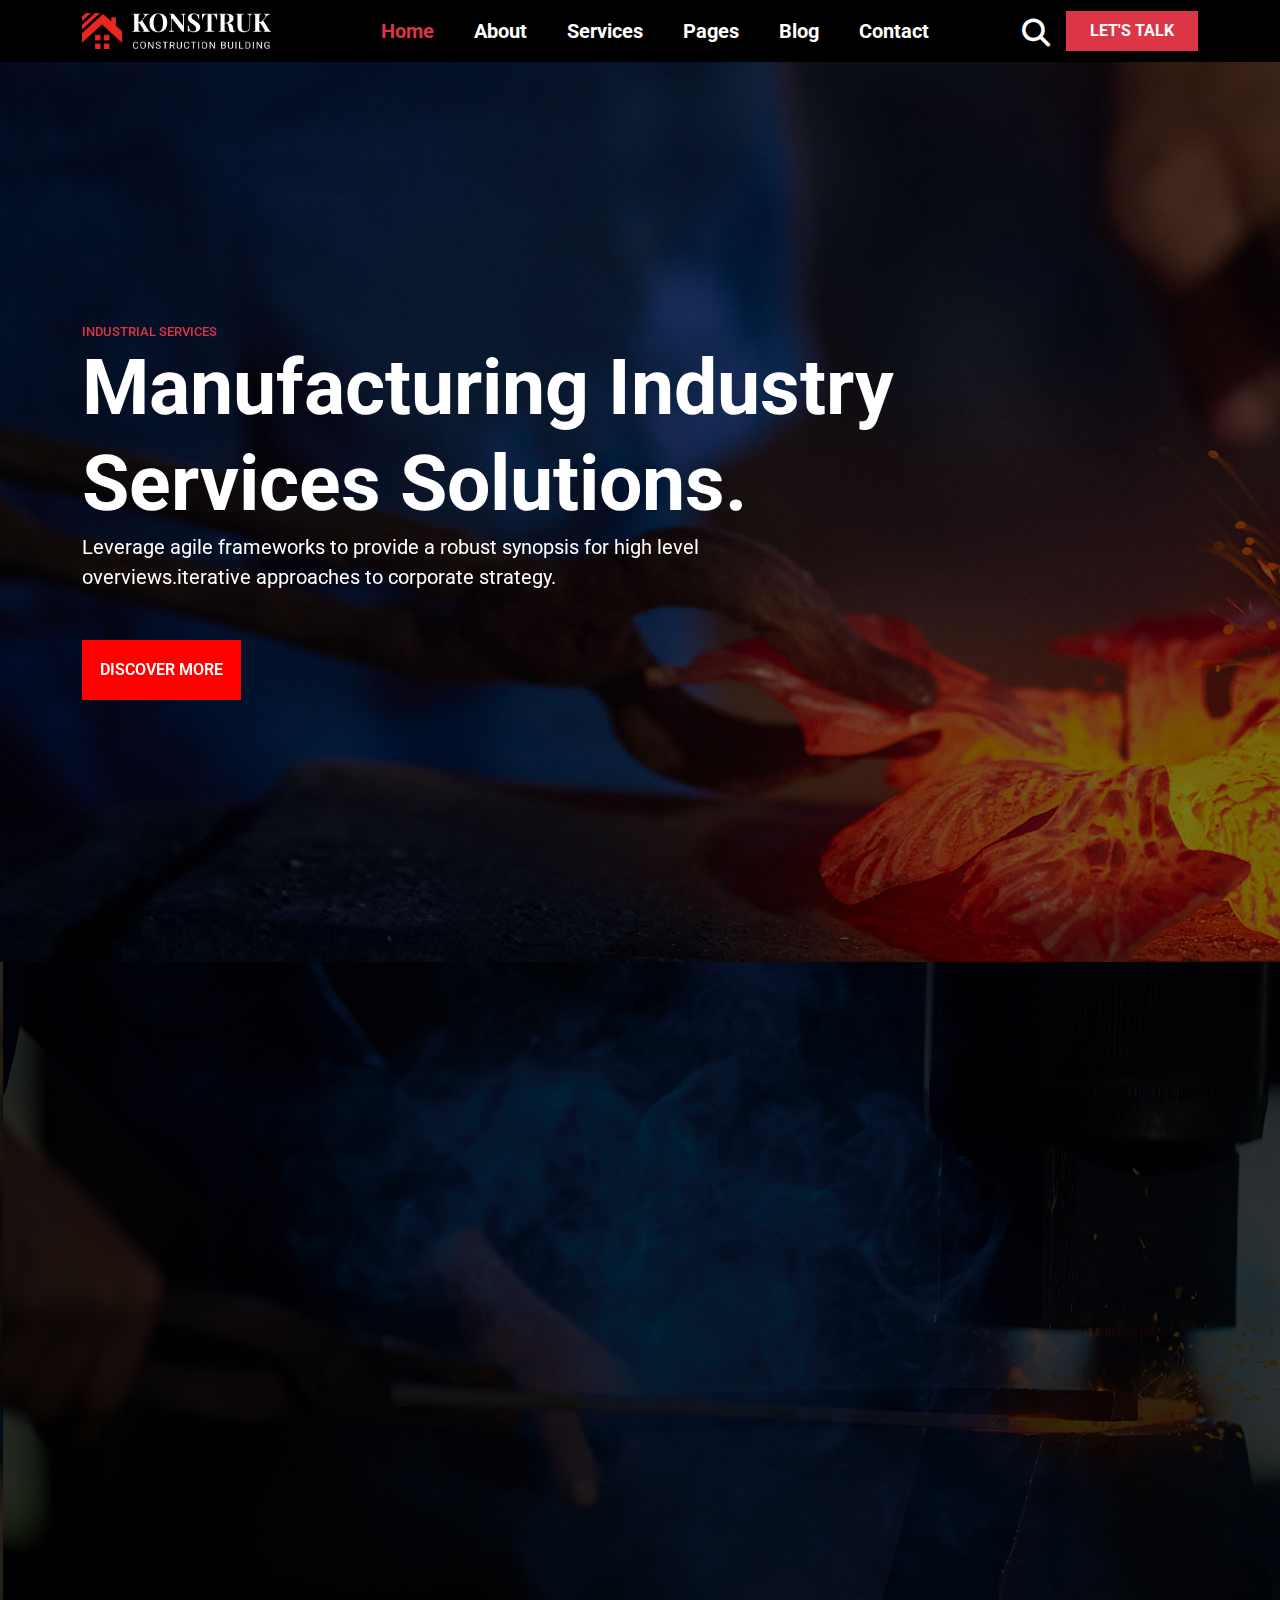
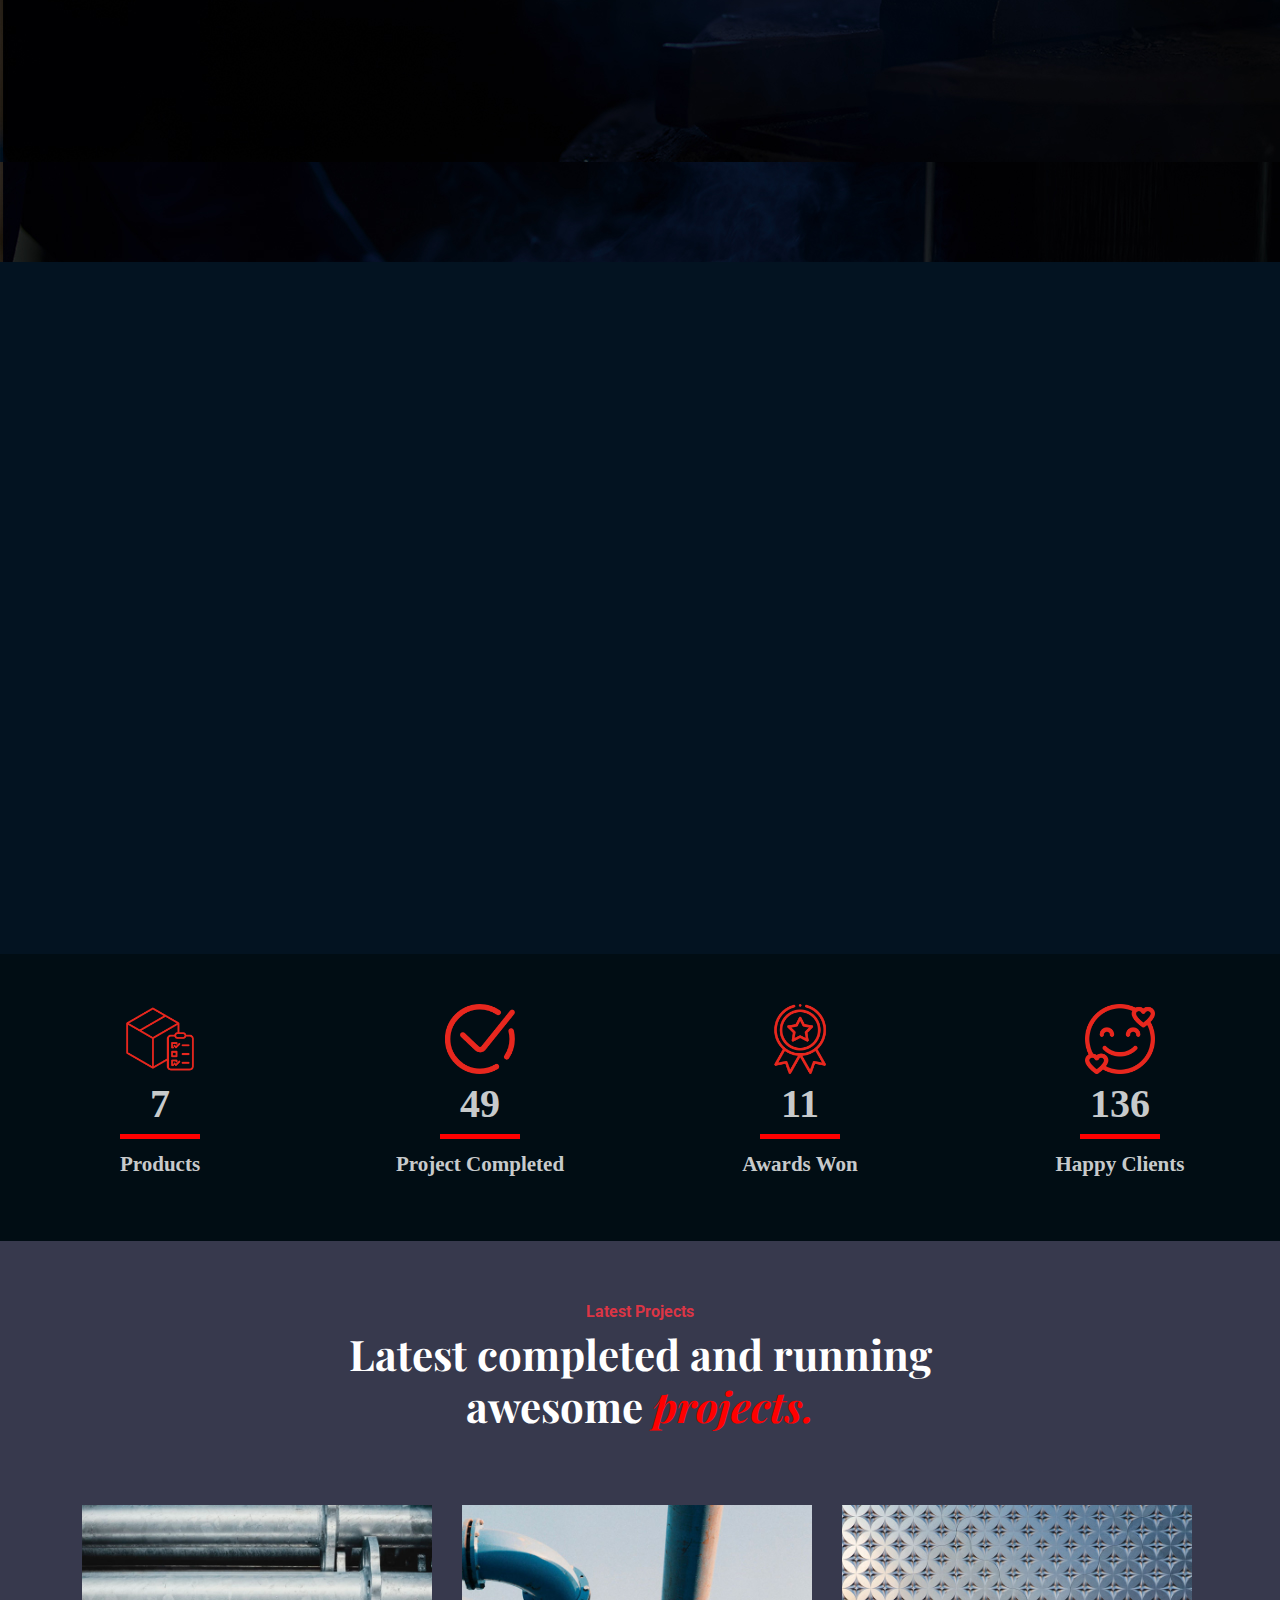
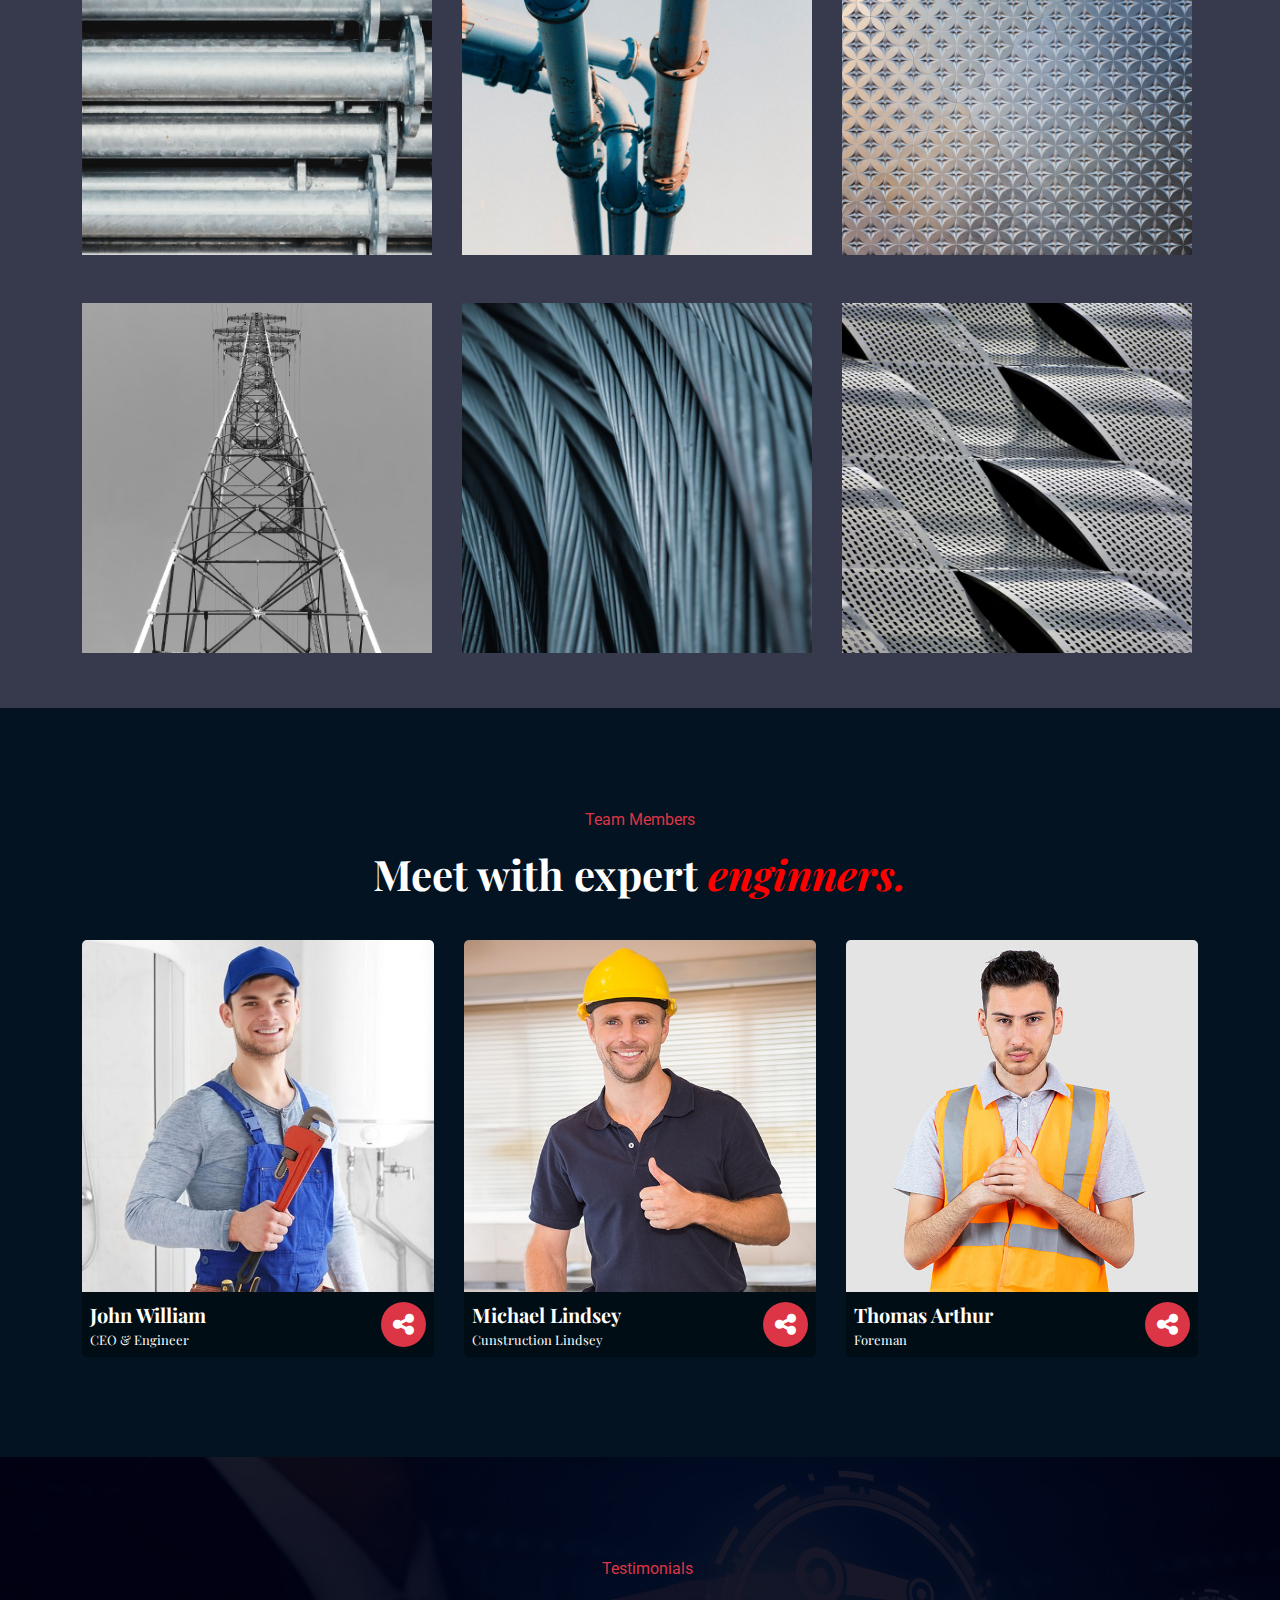
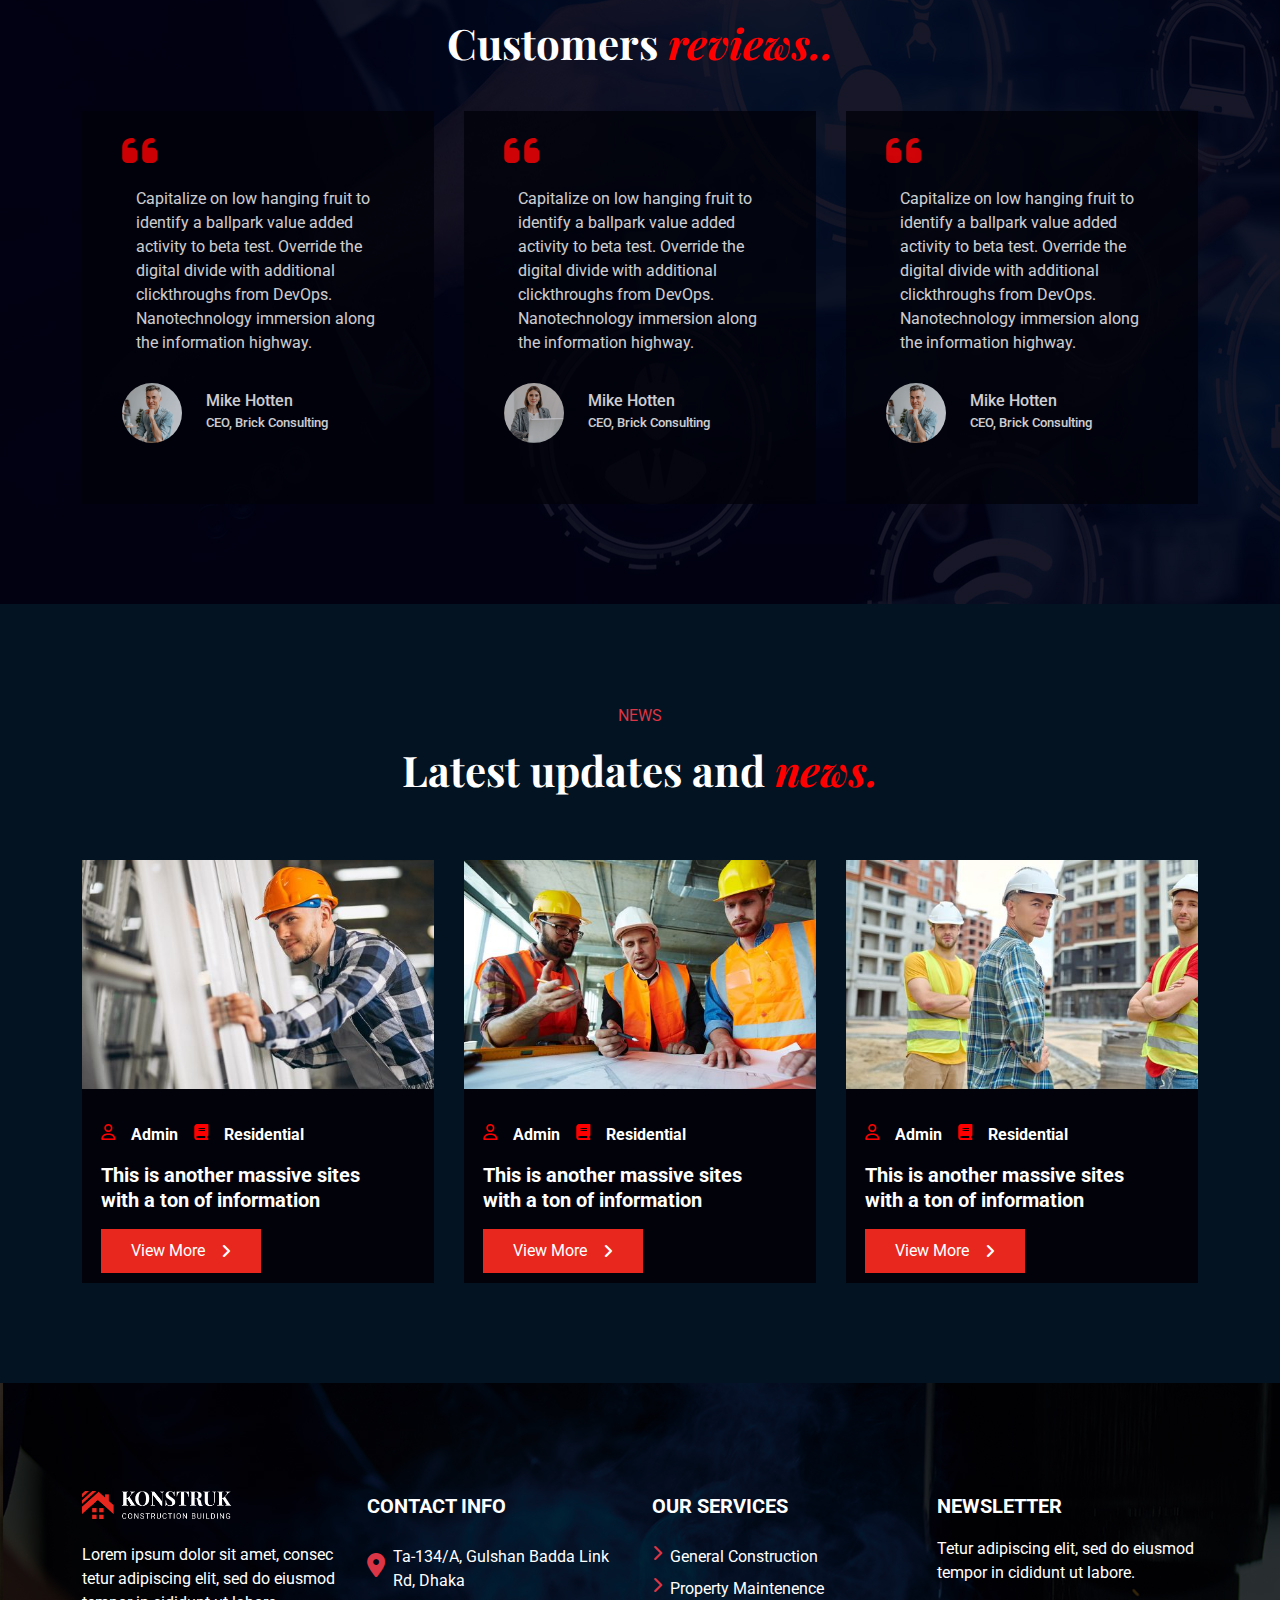
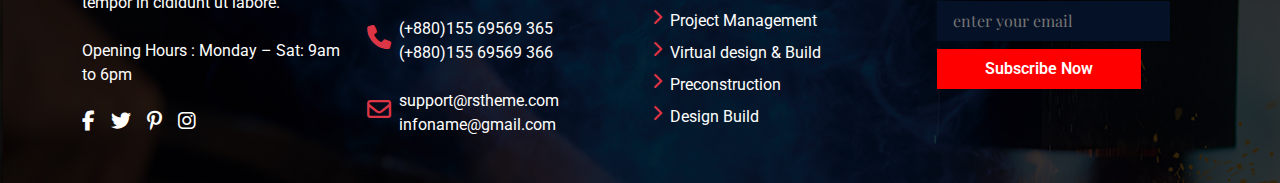
<file: index.html>
<!DOCTYPE html>
<html lang="en">

<head>
    <meta charset="UTF-8">
    <meta name="viewport" content="width=device-width, initial-scale=1.0">
    <title>Document</title>
    <link rel="stylesheet" href="./assets/css/bootstrap.min.css">
    <link rel="stylesheet" href="./assets/css/style.css">
    <link rel="stylesheet" href="./assets/css/counter.css">
    <!-- swipper slider -->
    <link rel="stylesheet" href="https://cdn.jsdelivr.net/npm/swiper@11/swiper-bundle.min.css" />

    <!-- Font awesome icon -->
    <link rel="stylesheet" href="https://cdnjs.cloudflare.com/ajax/libs/font-awesome/6.6.0/css/all.min.css" />
    <!-- aos -->
    <link rel="stylesheet" href="https://unpkg.com/aos@next/dist/aos.css" />

</head>

<body>

    <!-- header section -->
    <header class="position-sticky z-3 top-0">
        <div class="container">
            <nav class="navbar align-items-center navbar-expand-lg bg-black ">
                <div class="">
                    <a class="navbar-brand" href="#">
                        <img src="./assets/images/logo_lp.png" class="img-fluid" width="190px" alt="">
                    </a>
                </div>
                <div>
                    <div class="collapse  navbar-collapse" id="navbarSupportedContent ">
                        <ul class="navbar-nav m-0 p-0  gap-4">
                            <li class="nav-item d-flex text-white">
                                <div class="d-flex">
                                    <a class="nav-link active text-danger fs-5 fw-bold " aria-current="page"
                                        href="index.html">Home</a>
                                   
                                </div>
                            </li>
                            <li class="nav-item">
                                <a class="nav-link text-white fs-5 fw-bold color" href="">About</a>
                            </li>
                            <li class="nav-item">
                                <div class="d-flex">
                                    <a class="nav-link text-white fs-5 fw-bold color" href="">Services</a>
                                   
                                </div>
                            </li>
                            <li class="nav-item page">
                                <div class="d-flex position-relative">
                                    <a class="nav-link text-white fs-5 fw-bold color" href="">Pages</a>
                                   
                                    <ul class="bg-danger dropdown-list">
                                        <li class="text-white fs-6"><a href="./testimonials.html" class="text-white">testimonials</a></li>
                                        <li class="text-white fs-6"><a href="./faq.html" class="text-white">FAQ</a></li>
                                        <li class="text-white fs-6"><a href="./gallery.html" class="text-white">gallery</a></li>
                                    </ul>
                                </div>
                            </li>
                            <li class="nav-item">
                                <a class="nav-link text-white fs-5 fw-bold color" href="blog.html">Blog</a>
                            </li>
                            <li class="nav-item">
                                <a class="nav-link text-white fs-5 fw-bold color" href="contact.html">Contact</a>
                            </li>
                        </ul>
                    </div>
                </div>
                <div class="d-flex gap-3">
                    <i class="fa-solid fa-magnifying-glass text-white mt-2 fs-3"></i>
                    <button
                        class="border-0  py-2 px-4 bg-danger text-white fw-bold fs-6 button-1 d-sm-block d-none">LET'S
                        TALK</button>
                    <button class="btn text-white fs-3 d-lg-none d-flex" type="button" data-bs-toggle="offcanvas"
                        data-bs-target="#offcanvasRight" aria-controls="offcanvasRight"><i class="fa-solid fa-bars"></i>
                    </button>
                </div>
            </nav>
        </div>
    </header>
    <!-- offcanvas -->
    <div class="offcanvas offcanvas-end" tabindex="-1" id="offcanvasRight" aria-labelledby="offcanvasRightLabel">
        <div class="offcanvas-header">

            <button type="button" class="btn-close" data-bs-dismiss="offcanvas" aria-label="Close"></button>
        </div>
        <div class="offcanvas-body">
            <ul class="navbar-nav me-auto mb-2 mb-lg-0 gap-4">
                <li class="nav-item  text-white">
                    <div class="d-flex justify-content-between align-content-center">
                        <a class="nav-link text-black fs-6 fw-bold" aria-current="page" href="#">Home</a>
                        <i class="fa-light fa-plus mt-2 text-black fw-bold"></i>
                    </div>
                </li>
                <li class="nav-item">
                    <a class="nav-link text-black fs-6 fw-bold" href="#">About</a>
                </li>
                <li class="nav-item">
                    <div class="d-flex justify-content-between align-content-center">
                        <a class="nav-link text-black fs-6 fw-bold" href="#">Services</a>
                        <i class="fa-light fa-plus mt-2 text-black fw-bold"></i>
                    </div>
                </li>
                <li class="nav-item">
                    <div class="d-flex justify-content-between align-content-center">
                        <a class="nav-link text-black fs-6 fw-bold" href="#">Pages</a>
                        <i class="fa-light fa-plus mt-2 text-black fw-bold"></i>
                       
                    </div>
                </li>
                <li class="nav-item">
                    <a class="nav-link text-black fs-6 fw-bold" href="#">Blog</a>
                </li>
                <li class="nav-item">
                    <a class="nav-link text-black fs-6 fw-bold" href="#">Contact</a>
                </li>
            </ul>
        </div>
    </div>
    <!-- toolbar menu
        <div class="toolbar-menu d-flex justify-content-between align-content-center ">
            <div class="container">
                <div class="row">
                    <div class="col-7">
                        <div>
                            <ul class="contact-info d-flex gap-3">
                                <li><i class="fa-solid fa-envelope text-danger"></i>
                                    <a class="text-white fs-6 fw-bold" href="mailto:info@konstruk.com">info@konstruk.com</a>
                                </li>
                                <li><i class="fa-solid fa-phone-volume text-danger"></i>
                                    <a class="text-white fs-6 fw-bold" href="tel:(+1)7854-333-222"> (+1) 7854-333-222</a>
                                </li>
                                <li><i class="fa-solid fa-location-dot text-danger"></i>
                                    <i class="text-white fs-6 fw-bold">
                                        31 New Street, NY, USA
                                    </i>
                                </li>
                            </ul>
                        </div>
                    </div>
                    <div class="col-5">
                        <div>
                           <ul class="clear-fix d-flex gap-3">
                            <i class="fa-regular fa-clock text-white"></i>
                                <i class="text-white">
                                    Hours: Mon-Fri: 9.00 am - 7.00 pm
                                </i>
                            </li>
                                <li><i class="fa-brands fa-facebook-f text-white "></i></li>
                                <li><i class="fa-brands fa-twitter text-white "></i></li>
                                <li><i class="fa-brands fa-pinterest-p text-white "></i></li>
                                <li><i class="fa-brands fa-instagram text-white "></i></li>
                           </ul>
                        </div>
                    </div>
                </div>
            </div>
        </div> -->

    <main>
        <!-- home section -->
        <section class="image d-flex align-items-center ">
            <div class="container">
                <div class="" data-aos="fade-right" data-aos-offset="300" data-aos-easing="ease-in-sine">
                    <h6 class="text-danger ind-services ">INDUSTRIAL SERVICES</h6>
                    <p class="text-white fw-bold font-size lh-sm">Manufacturing Industry <br> Services Solutions.</p>
                    <p class="f-style text-white fs-5 lh-base">Leverage agile frameworks to provide a robust synopsis
                        for high level <br> overviews.iterative approaches to corporate strategy.</p>
                    <button class="text-white  border-0  button-more mt-5">DISCOVER MORE</button>
                </div>
            </div>
        </section>
        <!-- services section -->
        <section class="services ">
            <div class="image d-flex align-items-center p-100">
                <div class="container">
                    <div class="row gy-4">
                        <div class="col-4 ">
                            <div>
                                <div class="logo p-5 card-design" data-aos="zoom-in-down">
                                    <img src="./assets/images/oil-rig.png" alt="" class="img-fluid" width="60px">
                                    <h5 class="text-white lh-lg fs-5">Rigging</h5>
                                    <p class="text-white lh-sm  mt-2 fs-6">Quisque placerat vitae odio lacus uten
                                        scelerisque.
                                        Fusce luctus odio ac nibh luctus consulting placerat.</p>
                                    <div class="d-flex gap-4  mt-3">
                                        <p class="text-white lh-lg font-size16">LEARN MORE</p>
                                        <i class="fa-solid fa-angle-right lh-lg font-size16 text-white"></i>
                                    </div>
                                </div>
                            </div>
                        </div>
                        <div class="col-4 ">
                            <div>
                                <div class="logo p-5 card-design" data-aos="zoom-in-down">
                                    <img src="./assets/images/pipe.png" alt="" class="img-fluid" width="60px">
                                    <h5 class="text-white lh-lg fs-5">Pipping</h5>
                                    <p class="text-white lh-sm  mt-2 fs-6">Quisque placerat vitae odio lacus uten
                                        scelerisque.
                                        Fusce luctus odio ac nibh luctus consulting placerat.</p>
                                    <div class="d-flex gap-4  mt-3">
                                        <p class="text-white lh-lg font-size16">LEARN MORE</p>
                                        <i class="fa-solid fa-angle-right lh-lg font-size16 text-white"></i>
                                    </div>
                                </div>
                            </div>
                        </div>
                        <div class="col-4">
                            <div>
                                <div class="logo p-5 card-design" data-aos="zoom-in-down">
                                    <img src="./assets/images/crate.png" alt="" class="img-fluid" width="60px">
                                    <h5 class="text-white lh-lg fs-5">Wood Crating</h5>
                                    <p class="text-white lh-sm  mt-2 fs-6">Quisque placerat vitae odio lacus uten
                                        scelerisque.
                                        Fusce luctus odio ac nibh luctus consulting placerat.</p>
                                    <div class="d-flex gap-4  mt-3">
                                        <p class="text-white lh-lg font-size16">LEARN MORE</p>
                                        <i class="fa-solid fa-angle-right lh-lg font-size16 text-white"></i>
                                    </div>
                                </div>
                            </div>
                        </div>
                        <div class="col-4">
                            <div>
                                <div class="logo p-5 card-design" data-aos="zoom-in-down">
                                    <img src="./assets/images/spanner.png" alt="" class="img-fluid" width="60px">
                                    <h5 class="text-white lh-lg fs-5">General Repair</h5>
                                    <p class="text-white lh-sm  mt-2 fs-6">Quisque placerat vitae odio lacus uten
                                        scelerisque.
                                        Fusce luctus odio ac nibh luctus consulting placerat.</p>
                                    <div class="d-flex gap-4  mt-3">
                                        <p class="text-white lh-lg font-size16">LEARN MORE</p>
                                        <i class="fa-solid fa-angle-right lh-lg font-size16 text-white"></i>
                                    </div>
                                </div>
                            </div>
                        </div>
                        <div class="col-4">
                            <div>
                                <div class="logo p-5 card-design" data-aos="zoom-in-down">
                                    <img src="./assets/images/signal.png" alt="" class="img-fluid" width="60px">
                                    <h5 class="text-white lh-lg fs-5">electrical tower</h5>
                                    <p class="text-white lh-sm  mt-2 fs-6">Quisque placerat vitae odio lacus uten
                                        scelerisque.
                                        Fusce luctus odio ac nibh luctus consulting placerat.</p>
                                    <div class="d-flex gap-4  mt-3">
                                        <p class="text-white lh-lg font-size16">LEARN MORE</p>
                                        <i class="fa-solid fa-angle-right lh-lg font-size16 text-white"></i>
                                    </div>
                                </div>
                            </div>
                        </div>
                        <div class="col-4">
                            <div>
                                <div class="logo p-5 card-design" data-aos="zoom-in-down">
                                    <img src="./assets/images/steel.png" alt="" class="img-fluid" width="60px">
                                    <h5 class="text-white lh-lg fs-5">Steel Fabrication</h5>
                                    <p class="text-white lh-sm mt-2 fs-6">Quisque placerat vitae odio lacus uten
                                        scelerisque.
                                        Fusce luctus odio ac nibh luctus consulting placerat.</p>
                                    <div class="d-flex gap-4 mt-3 ">
                                        <p class="text-white lh-lg font-size16">LEARN MORE</p>
                                        <i class="fa-solid fa-angle-right lh-lg font-size16 text-white"></i>
                                    </div>
                                </div>
                            </div>
                        </div>
                    </div>
                </div>
            </div>
        </section>
        <!-- about-us section -->
        <section class="about p-100">
            <div class="container ">
                <div class="row">
                    <div class="col-6" data-aos="fade-right">
                        <div>
                            <img src="./assets/images/abou-6t.png" alt="" width="500px" class="img-fluid">
                        </div>
                    </div>
                    <div class="col-6" data-aos="fade-left">
                        <div>
                            <div class="mt-3">
                                <p class="about-p">ABOUT US</p>
                                <p class="font-size-1 text-white">25+ years of experience in Industrial
                                    <span>services</span>
                                </p>
                                <p class="text-white lh-base mt-4">Leverage agile frameworks to provide a robust
                                    synopsis for high level overviews iterative approaches to corporate strategy data
                                    foster.</p>
                            </div>
                            <div class="mt-4">
                                <div>
                                    <div class="d-flex gap-3">
                                        <div class="d-flex gap-3  circle bg-danger rounded-circle">
                                            <i class="fa-solid fa-check bg-danger text-white  fw-bold">
                                            </i>
                                        </div>
                                        <p class="text-white fs-6 mt-3 ">Metal, Engineering and Boating</p>
                                    </div>
                                </div>
                                <div>
                                    <div class="d-flex gap-3 mt-2  ">
                                        <div class="d-flex gap-3  circle bg-danger rounded-circle">
                                            <i class="fa-solid fa-check bg-danger text-white  fw-bold"></i>
                                        </div>
                                        <p class="text-white fs-6  mt-3">Eletrical Related Services</p>
                                    </div>
                                </div>
                                <div class="d-flex   gap-3 mt-2">
                                    <div class="d-flex gap-3  circle bg-danger rounded-circle">
                                        <i class="fa-solid fa-check bg-danger text-white  fw-bold"></i>
                                    </div>
                                    <p class="text-white fs-6 mt-3">Fuel & Gas Industry</p>

                                </div>
                                <button class=" border-0  button-more2 mt-5">View Projects</button>
                            </div>
                        </div>
                    </div>
                </div>
            </div>

        </section>
        <!-- counter section -->
        <div id="projectFacts" class="sectionClass">
            <div class="fullWidth eight columns">
                <div class="projectFactsWrap ">
                    <div class="item wow fadeInUpBig animated animated" data-number="40" style="visibility: visible;">
                        <img src="./assets/images/box.png" alt="" width="70px">
                        <p id="number1" class="number">40</p>
                        <span></span>
                        <p>Products</p>
                    </div>
                    <div class="item wow fadeInUpBig animated animated" data-number="300" style="visibility: visible;">
                        <img src="./assets/images/check.png" alt="" width="70px">
                        <p id="number2" class="number">300</p>
                        <span></span>
                        <p>Project Completed</p>
                    </div>
                    <div class="item wow fadeInUpBig animated animated" data-number="30" style="visibility: visible;">
                        <img src="./assets/images/medal.png" alt="" width="70px">
                        <p id="number3" class="number">30</p>
                        <span></span>
                        <p>Awards Won</p>
                    </div>
                    <div class="item wow fadeInUpBig animated animated" data-number="600" style="visibility: visible;">
                        <img src="./assets/images/smile.png" alt="" width="70px">
                        <p id="number4" class="number">600</p>
                        <span></span>
                        <p>Happy Clients</p>
                    </div>
                </div>
            </div>
        </div>
        <!-- latest section -->
        <section class="position-relative video-section">
            <video class="position-absolute" height="100%" width="100%" autoplay muted playsinline loop
                src="https://rstheme.com/products/wordpress/konstruk/wp-content/uploads/2022/04/indrustris.mp4"
                style="display: block;">
            </video>
            <div class="">
                <div class="latest p-55 position-relative z-2">
                    <div class="container">
                        <p class="text-danger fs-6 text-center fw-bold lh-lg">Latest Projects</p>
                        <p class="font-size-1 text-white text-center fw-bold lh-sm">Latest completed and running <br>
                            awesome <span>projects.
                            </span></p>
                        <div class="row gy-5 mt-4">
                            <div class="col-4 ">
                                <div>
                                    <img src="./assets/images/indrusti_1.jpg" alt="" width="350px">
                                </div>
                            </div>
                            <div class="col-4">
                                <div>
                                    <img src="./assets/images/indrusti_2.jpg" alt="" width="350px">
                                </div>
                            </div>
                            <div class="col-4">
                                <div>
                                    <img src="./assets/images/indrusti_03.jpg" alt="" width="350px">
                                </div>
                            </div>
                            <div class="col-4">
                                <div>
                                    <img src="./assets/images/indrusti_4.jpg" alt="" width="350px">
                                </div>
                            </div>
                            <div class="col-4">
                                <div>
                                    <img src="./assets/images/indrusti_5.jpg" alt="" width="350px">
                                </div>
                            </div>
                            <div class="col-4">
                                <div>
                                    <img src="./assets/images/indrusti_6.jpg" alt="" width="350px">
                                </div>
                            </div>
                        </div>
                    </div>

                </div>
            </div>
            </div>

        </section>
        <!-- team members section -->
        <section class="background p-100">

            <div class="container">
                <div class="">
                    <p class="text-danger fs-6 text-center">Team Members</p>
                    <p class="font-size-1 text-white text-center fw-bold lh-lg">Meet with expert <span>enginners.
                        </span></p>
                </div>
                <div class="swiper mySwiper mt-4">
                    <div class="swiper-wrapper">
                        <div class="swiper-slide">
                            <div class="slider-card">
                                <div>
                                    <img src="./assets/images/team6-1.jpg" class="image1" alt="" width="100%">
                                </div>
                                <div class="content ">
                                    <div class="d-flex justify-content-between align-items-center">
                                        <div>
                                            <p class="text-white fs-5 fw-bold">John William</p>
                                            <p class="text-white">CEO & Engineer</p>
                                        </div>
                                        <div class="circle bg-danger rounded-circle">
                                            <i class="fa-solid fa-share-nodes fs-4 text-white"></i>
                                        </div>
                                    </div>
                                </div>
                            </div>
                        </div>
                        <div class="swiper-slide">
                            <div class="slider-card">
                                <div>
                                    <img src="./assets/images/team_01.jpg" class="image1" alt="" width="100%">
                                </div>
                                <div class="content ">
                                    <div class="d-flex justify-content-between align-items-center">
                                        <div>
                                            <p class="text-white fs-5 fw-bold">Michael Lindsey</p>
                                            <p class="text-white">Cunstruction Lindsey</p>
                                        </div>
                                        <div class="circle bg-danger rounded-circle">
                                            <i class="fa-solid fa-share-nodes fs-4 text-white"></i>
                                        </div>
                                    </div>
                                </div>
                            </div>
                        </div>
                        <div class="swiper-slide">
                            <div class="slider-card">
                                <div>
                                    <img src="./assets/images/team_5.jpg" class="image1" alt="" width="100%">
                                </div>
                                <div class="content ">
                                    <div class="d-flex justify-content-between align-items-center">
                                        <div>
                                            <p class="text-white fs-5 fw-bold">Thomas Arthur</p>
                                            <p class="text-white">Foreman</p>
                                        </div>
                                        <div class="circle bg-danger rounded-circle">
                                            <i class="fa-solid fa-share-nodes fs-4 text-white"></i>
                                        </div>
                                    </div>
                                </div>
                            </div>
                        </div>
                        <div class="swiper-slide">
                            <div class="slider-card">
                                <div>
                                    <img src="./assets/images/team6-4.jpg" class="image1" alt="" width="100%">
                                </div>
                                <div class="content ">
                                    <div class="d-flex justify-content-between align-items-center">
                                        <div>
                                            <p class="text-white fs-5 fw-bold">Leo Harnent Keorn</p>
                                            <p class="text-white">Construction Worker</p>
                                        </div>
                                        <div class="circle bg-danger rounded-circle">
                                            <i class="fa-solid fa-share-nodes fs-4 text-white"></i>
                                        </div>
                                    </div>
                                </div>
                            </div>
                        </div>
                        <div class="swiper-slide">
                            <div class="slider-card">
                                <div>
                                    <img src="./assets/images/team6-3.jpg" class="image1" alt="" width="100%">
                                </div>
                                <div class="content ">
                                    <div class="d-flex justify-content-between align-items-center">
                                        <div>
                                            <p class="text-white fs-5 fw-bold">Carmine Endrizzi</p>
                                            <p class="text-white">Builder Advisor</p>
                                        </div>
                                        <div class="circle bg-danger rounded-circle">
                                            <i class="fa-solid fa-share-nodes fs-4 text-white"></i>
                                        </div>
                                    </div>
                                </div>
                            </div>
                        </div>
                        <div class="swiper-slide">
                            <div class="slider-card">
                                <div>
                                    <img src="./assets/images/team6-2.jpg" class="image1" alt="" width="100%">
                                </div>
                                <div class="content ">
                                    <div class="d-flex justify-content-between align-items-center">
                                        <div>
                                            <p class="text-white fs-5 fw-bold">Richard Landry</p>
                                            <p class="text-white">CEO & Engineer</p>
                                        </div>
                                        <div class="circle bg-danger rounded-circle">
                                            <i class="fa-solid fa-share-nodes fs-4 text-white"></i>
                                        </div>
                                    </div>
                                </div>
                            </div>
                        </div>
                    </div>
                </div>
            </div>
        </section>
        <!-- testimonials section -->
        <section class="p-100 testimonials-img">
            <div>
                <p class="text-danger fs-6 text-center">Testimonials</p>
                <h2 class="font-size-1 text-white text-center fw-bold lh-lg font-style">Customers <span>reviews..
                    </span>
                </h2>
            </div>
            <div class="container">
                <div class="swiper mySwiper ">
                    <div class="swiper-wrapper">
                        <div class="swiper-slide p-10">
                            <span>
                                <i class="fa-solid fa-quote-left fs-1"></i>
                            </span>
                            <p class="text-white fs-6 mt-3">Capitalize on low hanging fruit to identify a ballpark value
                                added activity to beta test. Override the digital divide with additional clickthroughs
                                from DevOps. Nanotechnology immersion along the information highway.</p>
                            <div class="d-flex gap-4">
                                <div class="mt-2">
                                    <img src="./assets/images/test_1.jpg" alt="" class="rounded-circle circle-1">
                                </div>
                                <div class="test-name mt-3">
                                    <h6 class="text-white fs-6">Mike Hotten</h6>
                                    <h6 class="text-white lh-lg mb-5">CEO, Brick Consulting</h6>
                                </div>
                            </div>
                        </div>
                        <div class="swiper-slide p-10">
                            <span>
                                <i class="fa-solid fa-quote-left fs-1"></i>
                            </span>
                            <p class="text-white fs-6 mt-3">Capitalize on low hanging fruit to identify a ballpark value
                                added activity to beta test. Override the digital divide with additional clickthroughs
                                from DevOps. Nanotechnology immersion along the information highway.</p>
                            <div class="d-flex gap-4">
                                <div class="mt-2">
                                    <img src="./assets/images/test_4.jpg" alt="" class="rounded-circle circle-1">
                                </div>
                                <div class="test-name mt-3">
                                    <h6 class="text-white fs-6">Mike Hotten</h6>
                                    <h6 class="text-white lh-lg mb-5">CEO, Brick Consulting</h6>
                                </div>
                            </div>
                        </div>
                        <div class="swiper-slide p-10">
                            <span>
                                <i class="fa-solid fa-quote-left fs-1"></i>
                            </span>
                            <p class="text-white fs-6 mt-3">Capitalize on low hanging fruit to identify a ballpark value
                                added activity to beta test. Override the digital divide with additional clickthroughs
                                from DevOps. Nanotechnology immersion along the information highway.</p>
                            <div class="d-flex gap-4">
                                <div class="mt-2">
                                    <img src="./assets/images/test_1.jpg" alt="" class="rounded-circle circle-1">
                                </div>
                                <div class="test-name mt-3">
                                    <h6 class="text-white fs-6">Mike Hotten</h6>
                                    <h6 class="text-white lh-lg mb-5">CEO, Brick Consulting</h6>
                                </div>
                            </div>
                        </div>
                        <div class="swiper-slide p-10">
                            <span>
                                <i class="fa-solid fa-quote-left fs-1"></i>
                            </span>
                            <p class="text-white fs-6 mt-3">Capitalize on low hanging fruit to identify a ballpark value
                                added activity to beta test. Override the digital divide with additional clickthroughs
                                from DevOps. Nanotechnology immersion along the information highway.</p>
                            <div class="d-flex gap-4">
                                <div class="mt-2">
                                    <img src="./assets/images/test_1.jpg" alt="" class="rounded-circle circle-1">
                                </div>
                                <div class="test-name mt-3">
                                    <h6 class="text-white fs-6">Mike Hotten</h6>
                                    <h6 class="text-white lh-lg mb-5">CEO, Brick Consulting</h6>
                                </div>
                            </div>
                        </div>
                        <div class="swiper-slide p-10">
                            <span>
                                <i class="fa-solid fa-quote-left fs-1"></i>
                            </span>
                            <p class="text-white fs-6 mt-3">Capitalize on low hanging fruit to identify a ballpark value
                                added activity to beta test. Override the digital divide with additional clickthroughs
                                from DevOps. Nanotechnology immersion along the information highway.</p>
                            <div class="d-flex gap-4">
                                <div class="mt-2">
                                    <img src="./assets/images/test_1.jpg" alt="" class="rounded-circle circle-1">
                                </div>
                                <div class="test-name mt-3">
                                    <h6 class="text-white fs-6">Mike Hotten</h6>
                                    <h6 class="text-white lh-lg mb-5">CEO, Brick Consulting</h6>
                                </div>
                            </div>
                        </div>
                        <div class="swiper-slide p-10">
                            <span>
                                <i class="fa-solid fa-quote-left fs-1"></i>
                            </span>
                            <p class="text-white fs-6 mt-3">Capitalize on low hanging fruit to identify a ballpark value
                                added activity to beta test. Override the digital divide with additional clickthroughs
                                from DevOps. Nanotechnology immersion along the information highway.</p>
                            <div class="d-flex gap-4">
                                <div class="mt-2">
                                    <img src="./assets/images/test_1.jpg" alt="" class="rounded-circle circle-1">
                                </div>
                                <div class="test-name mt-3">
                                    <h6 class="text-white fs-6">Mike Hotten</h6>
                                    <h6 class="text-white lh-lg mb-5">CEO, Brick Consulting</h6>
                                </div>
                            </div>
                        </div>
                        <div class="swiper-slide p-10">
                            <span>
                                <i class="fa-solid fa-quote-left fs-1"></i>
                            </span>
                            <p class="text-white fs-6 mt-3">Capitalize on low hanging fruit to identify a ballpark value
                                added activity to beta test. Override the digital divide with additional clickthroughs
                                from DevOps. Nanotechnology immersion along the information highway.</p>
                            <div class="d-flex gap-4">
                                <div class="mt-2">
                                    <img src="./assets/images/test_1.jpg" alt="" class="rounded-circle circle-1">
                                </div>
                                <div class="test-name mt-3">
                                    <h6 class="text-white fs-6">Mike Hotten</h6>
                                    <h6 class="text-white lh-lg mb-5">CEO, Brick Consulting</h6>
                                </div>
                            </div>
                        </div>
                        <div class="swiper-slide p-10">
                            <span>
                                <i class="fa-solid fa-quote-left fs-1"></i>
                            </span>
                            <p class="text-white fs-6 mt-3">Capitalize on low hanging fruit to identify a ballpark value
                                added activity to beta test. Override the digital divide with additional clickthroughs
                                from DevOps. Nanotechnology immersion along the information highway.</p>
                            <div class="d-flex gap-4">
                                <div class="mt-2">
                                    <img src="./assets/images/test_1.jpg" alt="" class="rounded-circle circle-1">
                                </div>
                                <div class="test-name mt-3">
                                    <h6 class="text-white fs-6">Mike Hotten</h6>
                                    <h6 class="text-white lh-lg mb-5">CEO, Brick Consulting</h6>
                                </div>
                            </div>
                        </div>
                        <div class="swiper-slide p-10">
                            <span>
                                <i class="fa-solid fa-quote-left fs-1"></i>
                            </span>
                            <p class="text-white fs-6 mt-3">Capitalize on low hanging fruit to identify a ballpark value
                                added activity to beta test. Override the digital divide with additional clickthroughs
                                from DevOps. Nanotechnology immersion along the information highway.</p>
                            <div class="d-flex gap-4">
                                <div class="mt-2">
                                    <img src="./assets/images/test_1.jpg" alt="" class="rounded-circle circle-1">
                                </div>
                                <div class="test-name mt-3">
                                    <h6 class="text-white fs-6">Mike Hotten</h6>
                                    <h6 class="text-white lh-lg mb-5">CEO, Brick Consulting</h6>
                                </div>
                            </div>
                        </div>
                    </div>
                </div>
            </div>
        </section>
        <!-- news section -->
        <section class="news p-100">
            <div class="container">
                <div class="">
                    <p class="text-danger fs-6 text-center">NEWS</p>
                    <p class="font-size-1 text-white text-center fw-bold lh-lg">Latest updates and <span>news.
                        </span></p>
                </div>
                <div class="swiper mySwiper">
                    <div class="swiper-wrapper">
                        <div class="swiper-slide pt-5">
                            <div class="scale">
                                <img src="./assets/images/blog2-600x335.jpg" alt="" width="410px">
                            </div>
                            <div class="content-1">
                                <div class="container">
                                    <div class="d-flex gap-3 mt-4">
                                        <span>
                                            <i class="fa-regular fa-user fs-6 "></i>
                                        </span>
                                        <p class="text-white fs-6 fw-bold">Admin</p>
                                        <span>
                                            <i class="fa fa-book fs-6"></i>
                                        </span>
                                        <p class="text-white fs-6 fw-bold">Residential</p>
                                    </div>
                                    <div class="roboto mt-3">
                                        <h3 class="text-white fs-5 lh-sm fw-bold">This is another massive sites <br>
                                            with a ton
                                            of information</h3>
                                    </div>

                                    <button
                                        class="border-0 fs-6  button-more3 mt-3 d-flex align-items-center gap-3 justify-content-between btn-1">View
                                        More
                                        <i class="fa fa fa-angle-right"></i>
                                    </button>
                                </div>
                            </div>
                        </div>
                        <div class="swiper-slide pt-5">
                            <div class="scale">
                                <img src="./assets/images/blog1-600x335.jpg" alt="" width="410px">
                            </div>
                            <div class="content-1">
                                <div class="container">
                                    <div class="d-flex gap-3 mt-4">
                                        <span>
                                            <i class="fa-regular fa-user fs-6 "></i>
                                        </span>
                                        <p class="text-white fs-6 fw-bold">Admin</p>
                                        <span>
                                            <i class="fa fa-book fs-6"></i>
                                        </span>
                                        <p class="text-white fs-6 fw-bold">Residential</p>
                                    </div>
                                    <div class="roboto mt-3">
                                        <h3 class="text-white fs-5 lh-sm fw-bold">This is another massive sites <br>
                                            with a ton
                                            of information</h3>
                                    </div>
                                    <button
                                        class="border-0 fs-6  button-more3 mt-3 d-flex align-items-center gap-3 justify-content-between btn-1">View
                                        More
                                        <i class="fa fa fa-angle-right"></i>
                                    </button>
                                </div>
                            </div>
                        </div>
                        <div class="swiper-slide pt-5">
                            <div class="scale">
                                <img src="./assets/images/blog4-600x335.jpg" alt="" width="410px">
                            </div>
                            <div class="content-1">
                                <div class="container">
                                    <div class="d-flex gap-3 mt-4">
                                        <span>
                                            <i class="fa-regular fa-user fs-6 "></i>
                                        </span>
                                        <p class="text-white fs-6 fw-bold">Admin</p>
                                        <span>
                                            <i class="fa fa-book fs-6"></i>
                                        </span>
                                        <p class="text-white fs-6 fw-bold">Residential</p>
                                    </div>
                                    <div class="roboto mt-3">
                                        <h3 class="text-white fs-5 lh-sm fw-bold">This is another massive sites <br>
                                            with a ton
                                            of information</h3>
                                    </div>
                                    <button
                                        class="border-0 fs-6  button-more3 mt-3 d-flex align-items-center gap-3 justify-content-between btn-1">View
                                        More
                                        <i class="fa fa fa-angle-right "></i>
                                    </button>
                                </div>
                            </div>
                        </div>
                        <div class="swiper-slide pt-5">
                            <div class="scale">
                                <img src="./assets/images/blog3-600x335.jpg" alt="" width="410px">
                            </div>
                            <div class="content-1">
                                <div class="container">
                                    <div class="d-flex gap-3 mt-4">
                                        <span>
                                            <i class="fa-regular fa-user fs-6 "></i>
                                        </span>
                                        <p class="text-white fs-6 fw-bold">Admin</p>
                                        <span>
                                            <i class="fa fa-book fs-6"></i>
                                        </span>
                                        <p class="text-white fs-6 fw-bold">Residential</p>
                                    </div>
                                    <div class="roboto mt-3">
                                        <h3 class="text-white fs-5 lh-sm fw-bold">This is another massive sites <br>
                                            with a ton
                                            of information</h3>
                                    </div>
                                    <button
                                        class="border-0 fs-6  button-more3 mt-3 d-flex align-items-center gap-3 justify-content-between btn-1">View
                                        More
                                        <i class="fa fa fa-angle-right"></i>
                                    </button>
                                </div>
                            </div>
                        </div>


                    </div>

                </div>


            </div>
        </section>
        <!-- company-name section -->
        <!-- <section class="p-100 company-img position-relative">
            <div class="container">
                <div class="row">
                    <div class=" z-3 position-absolute d-flex gap-4">
                        <div class="col-3">
                            <div>
                                <img src="./assets/images/partner_02.png" alt="" width="100px">
                                <img src="./assets/images/partner_02.png" alt="" width="100px">
                            </div>
                        </div>
                        <div class="col-3">
                            <div>
                                <img src="./assets/images/partner_08.png" alt="" width="100px">
                                <img src="./assets/images/partner_08.png" alt="" width="100px">
                            </div>
                        </div>
                        <div class="col-3">
                            <div>
                                <img src="./assets/images/partner_01.png" alt="" width="100px">
                                <img src="./assets/images/partner_01.png" alt="" width="100px">
                            </div>
                        </div>
                    </div>
                </div>
            </div>

        </section> -->
    </main>
    <!-- footer section -->
    <footer class="bg-img p-100">
        <div class="container">
            <div class="row">
                <div class="col-3">
                    <div>
                        <div class="mt-2">
                            <img src="./assets/images/logo_lp (1).png" alt="" width="150px">
                        </div>
                        <div>
                            <p class="text-white mt-4 fs-6">Lorem ipsum dolor sit amet, consec <br> tetur adipiscing elit,
                                sed do eiusmod <br> tempor in cididunt ut labore.</p>
                            <p class="text-white mt-4 fs-6">Opening Hours : Monday – Sat: 9am <br> to 6pm</p>
                        </div>
                        <div class="d-flex gap-3 mt-4 ">
                            <i class="fa-brands fa-facebook-f fs-5 icon-1"></i>
                            <i class="fa-brands fa-twitter fs-5 icon-1"></i>
                            <i class="fa-brands fa-pinterest-p fs-5 icon-1"></i>
                            <i class="fa-brands fa-instagram fs-5 icon-1"></i>
                        </div>
                    </div>
                </div>
                <div class="col-3">
                    <div>
                        <div class="mt-2">
                            <p class="text-white fs-5 fw-bold">CONTACT INFO</p>
                        </div>
                        <div class=" mt-4 ">
                            <div class="gap-2 d-flex">
                                <i class="fa-solid fa-location-dot text-danger fs-4 mt-2"></i>
                                <p class="text-white fs-6">Ta-134/A, Gulshan Badda Link <br> Rd, Dhaka</p>
                            </div>
                            <div class="gap-2 d-flex mt-4">
                                <i class="fa-solid fa-phone text-danger fs-4 mt-2"></i></i>
                                <p class="text-white fs-6">(+880)155 69569 365
                                    <br> (+880)155 69569 366
                                </p>
                            </div>
                            <div class="gap-2 d-flex mt-4">
                                <i class="fa-regular fa-envelope  text-danger fs-4 mt-2"></i>
                                <p class="text-white fs-6">support@rstheme.com
                                    <br>infoname@gmail.com
                                </p>
                            </div>
                        </div>
                    </div>
                </div>
                <div class="col-3">
                    <div class="">
                        <div class="mt-2">
                            <p class="text-white fs-5 fw-bold">OUR SERVICES</p>
                        </div>
                        <div class="mt-4">
                            <div class="mt-2 d-flex fs-6 gap-2 ">
                                <i class="fa-solid fa-chevron-right fs-6 text-danger"></i>
                                <p class=" fs-6 footer-name">General Construction</p>
                            </div>
                            <div class="mt-2 d-flex fs-6 gap-2 ">
                                <i class="fa-solid fa-chevron-right fs-6 text-danger"></i>
                                <p class=" fs-6 footer-name ">Property Maintenence</p>
                            </div>
                            <div class="mt-2 d-flex fs-6 gap-2 ">
                                <i class="fa-solid fa-chevron-right fs-6 text-danger"></i>
                                <p class=" fs-6 footer-name ">Project Management</p>
                            </div>
                            <div class="mt-2 d-flex fs-6 gap-2 ">
                                <i class="fa-solid fa-chevron-right fs-6 text-danger"></i>
                                <p class=" fs-6 footer-name ">Virtual design & Build</p>
                            </div>
                            <div class="mt-2 d-flex fs-6 gap-2 ">
                                <i class="fa-solid fa-chevron-right fs-6 text-danger"></i>
                                <p class=" fs-6 footer-name ">Preconstruction</p>
                            </div>
                            <div class="mt-2 d-flex fs-6 gap-2 ">
                                <i class="icon-2 fa-solid fa-chevron-right fs-6 text-danger"></i>
                                <p class=" fs-6 footer-name ">Design Build</p>
                            </div>
                        </div>
                    </div>
                </div>
                <div class="col-3">
                    <div>
                        <div class="mt-2">
                            <p class="text-white fs-5 fw-bold">NEWSLETTER</p>
                        </div>
                        <p class="text-white fs-6 mt-3">Tetur adipiscing elit, sed do eiusmod <br> tempor in cididunt ut
                            labore.</p>

                        <input class="px-3 py-2 rounded-0 fs-6 text-white mt-3 bg-blue border-0"
                            placeholder="enter your email">
                        <button class="text-white  border-0  button-more mt-2 px-5 py-2">Subscribe Now</button>
                    </div>
                </div>
            </div>
        </div>
    </footer>

    <script src="https://cdn.jsdelivr.net/npm/swiper@11/swiper-bundle.min.js"></script>
    <script src="./assets/js/jquery.min.js"></script>
    <script src="./assets/js/bootstrap.min.js"></script>
    <!-- aos -->
    <script src="https://unpkg.com/aos@next/dist/aos.js"></script>

    <script>
        $(document).ready(function () {
            AOS.init();
            })
           
       


        $.fn.jQuerySimpleCounter = function (options) {
            var settings = $.extend({
                start: 0,
                end: 100,
                easing: 'swing',
                duration: 400,
                complete: ''
            }, options);

            var thisElement = $(this);

            $({ count: settings.start }).animate({ count: settings.end }, {
                duration: settings.duration,
                easing: settings.easing,
                step: function () {
                    var mathCount = Math.ceil(this.count);
                    thisElement.text(mathCount);
                },
                complete: settings.complete
            });
        };


        $('#number1').jQuerySimpleCounter({ end: 40, duration: 3000 });
        $('#number2').jQuerySimpleCounter({ end: 300, duration: 3000 });
        $('#number3').jQuerySimpleCounter({ end: 30, duration: 2000 });
        $('#number4').jQuerySimpleCounter({ end: 600, duration: 2500 });



        /* AUTHOR LINK */
        $('.about-me-img').hover(function () {
            $('.authorWindowWrapper').stop().fadeIn('fast').find('p').addClass('trans');
        }, function () {
            $('.authorWindowWrapper').stop().fadeOut('fast').find('p').removeClass('trans');
        });

        var swiper = new Swiper(".mySwiper", {
            slidesPerView: 3,
            spaceBetween: 30,
            loop: true,
            autoplay: {
                delay: 2500,
                disableOnInteraction: false,
            },

            pagination: {
                el: ".swiper-pagination",
                clickable: true,

            },
        })
    </script>
</body>

</html>
</file>
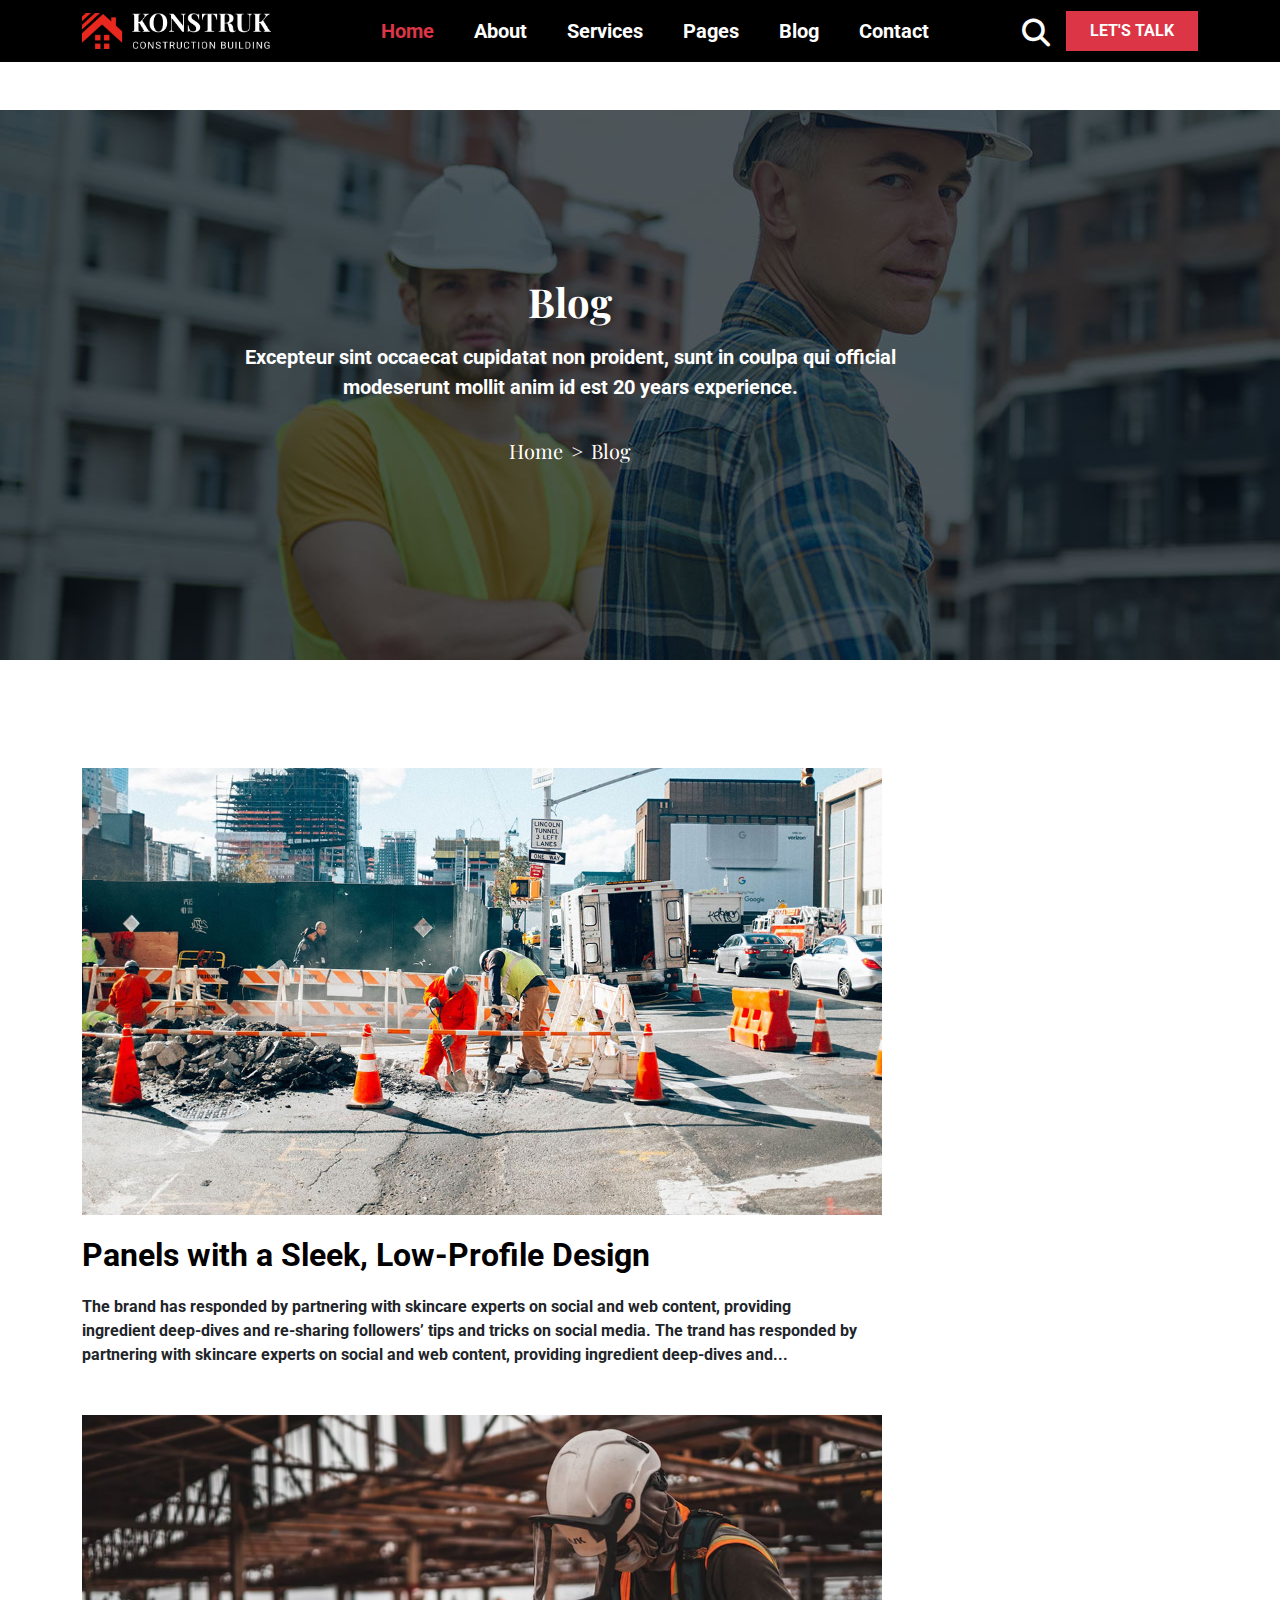
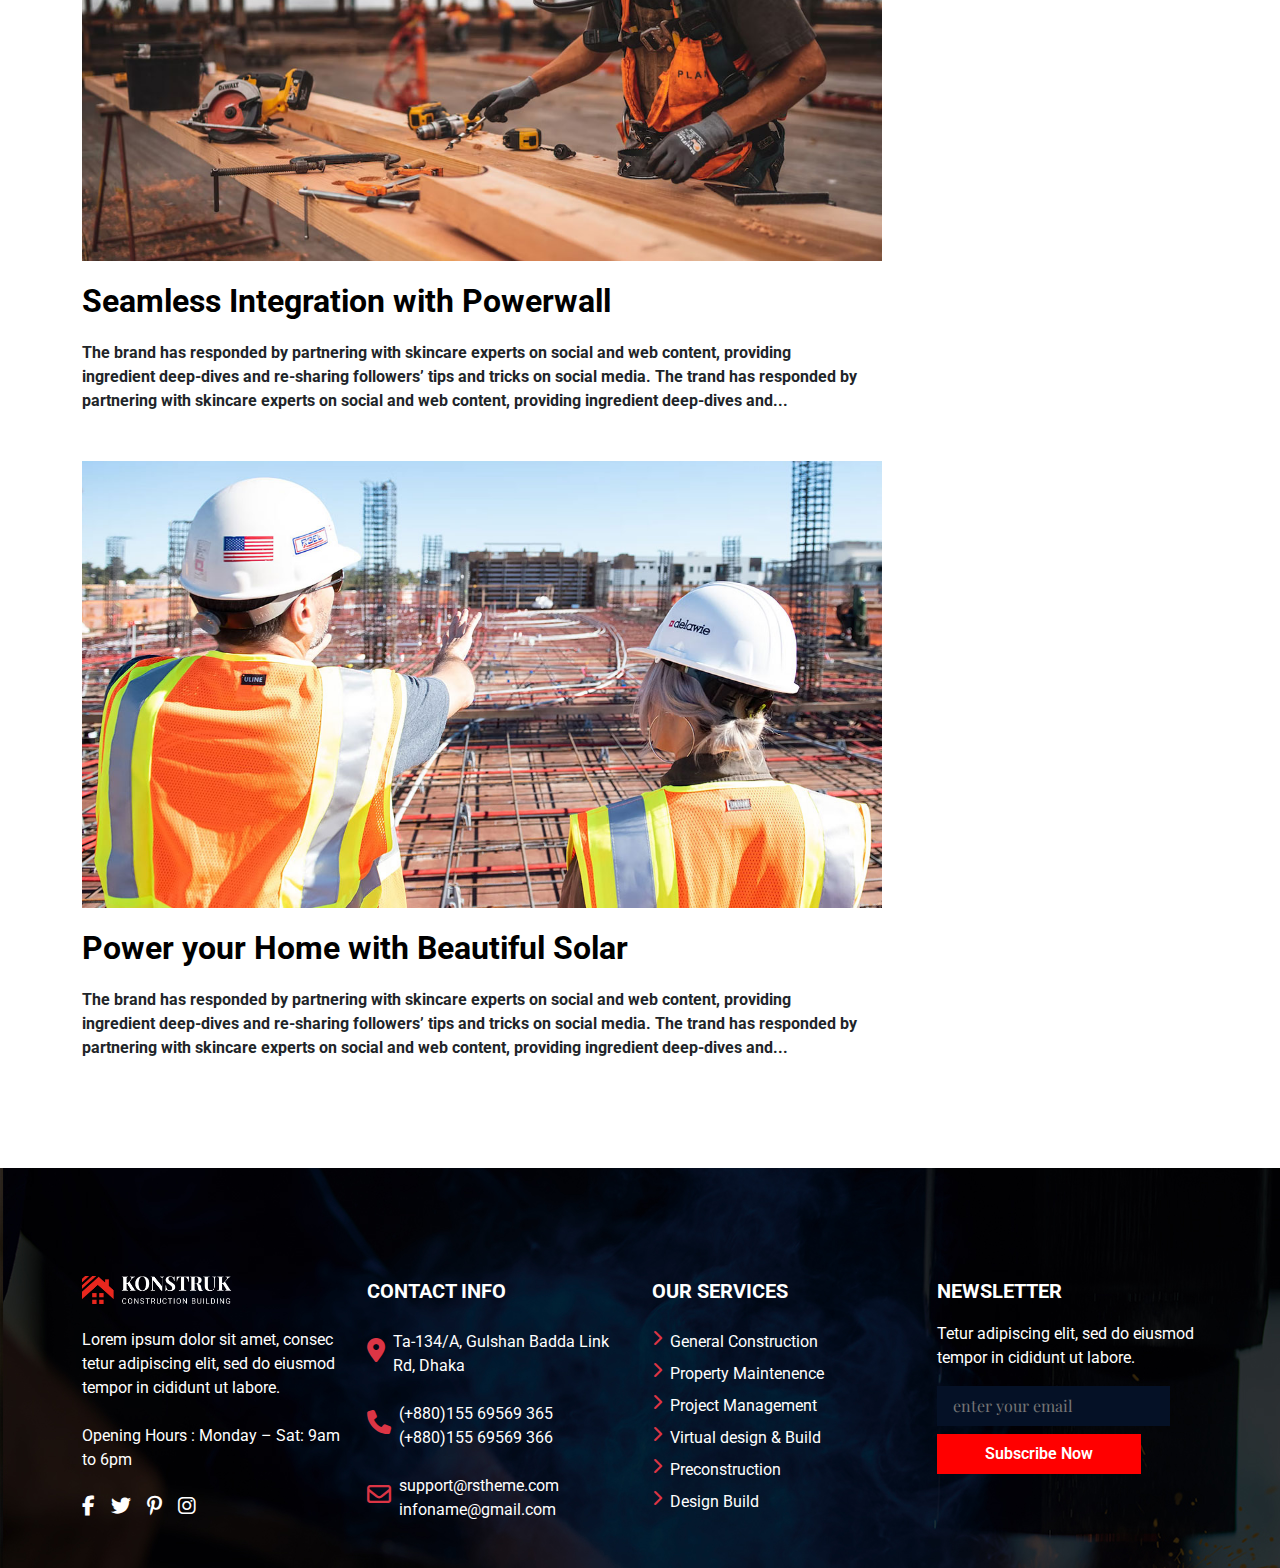
<file: blog.html>
<!DOCTYPE html>
<html lang="en">

<head>
    <meta charset="UTF-8">
    <meta name="viewport" content="width=device-width, initial-scale=1.0">
    <title>Document</title>
    <link rel="stylesheet" href="./assets/css/bootstrap.min.css">
    <link rel="stylesheet" href="./assets/css/style.css">
    <link rel="stylesheet" href="./assets/css/counter.css">
    <!-- swipper slider -->
    <link rel="stylesheet" href="https://cdn.jsdelivr.net/npm/swiper@11/swiper-bundle.min.css" />

    <!-- Font awesome icon -->
    <link rel="stylesheet" href="https://cdnjs.cloudflare.com/ajax/libs/font-awesome/6.6.0/css/all.min.css" />
    <!-- aos -->
    <link rel="stylesheet" href="https://unpkg.com/aos@next/dist/aos.css" />
</head>

<body>
    <!-- header section -->
    <header class="position-sticky z-3 top-0">
        <div class="container">
            <nav class="navbar align-items-center navbar-expand-lg bg-black ">
                <div class="">
                    <a class="navbar-brand" href="#">
                        <img src="./assets/images/logo_lp.png" class="img-fluid" width="190px" alt="">
                    </a>
                </div>
                <div>
                    <div class="collapse  navbar-collapse" id="navbarSupportedContent ">
                        <ul class="navbar-nav m-0 p-0  gap-4">
                            <li class="nav-item d-flex text-white">
                                <div class="d-flex">
                                    <a class="nav-link active text-danger fs-5 fw-bold " aria-current="page"
                                        href="index.html">Home</a>
                                   
                                </div>
                            </li>
                            <li class="nav-item">
                                <a class="nav-link text-white fs-5 fw-bold color" href="">About</a>
                            </li>
                            <li class="nav-item">
                                <div class="d-flex">
                                    <a class="nav-link text-white fs-5 fw-bold color" href="">Services</a>
                                   
                                </div>
                            </li>
                            <li class="nav-item page">
                                <div class="d-flex position-relative">
                                    <a class="nav-link text-white fs-5 fw-bold color" href="">Pages</a>
                                   
                                    <ul class="bg-danger dropdown-list">
                                        <li class="text-white fs-6"><a href="./testimonials.html" class="text-white">testimonials</a></li>
                                        <li class="text-white fs-6"><a href="./faq.html" class="text-white">FAQ</a></li>
                                        <li class="text-white fs-6"><a href="./gallery.html" class="text-white">gallery</a></li>
                                    </ul>
                                </div>
                            </li>
                            <li class="nav-item">
                                <a class="nav-link text-white fs-5 fw-bold color" href="blog.html">Blog</a>
                            </li>
                            <li class="nav-item">
                                <a class="nav-link text-white fs-5 fw-bold color" href="contact.html">Contact</a>
                            </li>
                        </ul>
                    </div>
                </div>
                <div class="d-flex gap-3">
                    <i class="fa-solid fa-magnifying-glass text-white mt-2 fs-3"></i>
                    <button
                        class="border-0  py-2 px-4 bg-danger text-white fw-bold fs-6 button-1 d-sm-block d-none">LET'S
                        TALK</button>
                    <button class="btn text-white fs-3 d-lg-none d-flex" type="button" data-bs-toggle="offcanvas"
                        data-bs-target="#offcanvasRight" aria-controls="offcanvasRight"><i class="fa-solid fa-bars"></i>
                    </button>
                </div>
            </nav>
        </div>
    </header>
    <section class="blog-img mt-5 position-relative d-flex align-items-center">
        <div class="container position-absolute">
            <h1 class=" fs-1 text-white  text-center fw-bold">Blog</h1>
            <p class="text-white fs-5 fw-bold text-center mt-3">Excepteur sint occaecat cupidatat non proident, sunt in
                coulpa qui official <br>modeserunt mollit anim id est 20 years experience.</p>
                <nav style="--bs-breadcrumb-divider: '>';" aria-label="breadcrumb">
                    <ol class="breadcrumb hw align-content-center d-flex justify-content-center mt-4 ">
                        <li class="breadcrumb-item text-white fs-5 ">Home</li>
                        <li class="breadcrumb-item active text-white  fs-5" aria-current="page">Blog</li>
                    </ol> 
                </nav>
        </div>

    </section>
    <!-- blog section -->
    <section class="p-100 mt-2">
        <div class="container ">
            <div>
                <img src="./assets/images/post_03.jpg" alt="" width="800px">
            </div>
            <div>
                <p class=" fs-2 fw-bold mt-3 blog-hover">Panels with a Sleek, Low-Profile Design</p>
            </div>
            <div>
                <p class="text-dark mt-3 fs-6 fw-bold">The brand has responded by partnering with skincare experts on
                    social and web content, providing <br> ingredient deep-dives and re-sharing followers’ tips and
                    tricks on social media. The trand has responded by <br> partnering with skincare experts on social
                    and web content, providing ingredient deep-dives and...</p>
            </div>
            <div>
                <div class="mt-5">
                    <img src="./assets/images/post_01.jpg" alt="" width="800px">
                </div>
                <div>
                    <p class=" fs-2 fw-bold mt-3 blog-hover">Seamless Integration with Powerwall</p>
                </div>
                <div>
                    <p class="text-dark mt-3 fs-6 fw-bold">The brand has responded by partnering with skincare experts
                        on social and web content, providing <br> ingredient deep-dives and re-sharing followers’ tips
                        and tricks on social media. The trand has responded by <br> partnering with skincare experts on
                        social and web content, providing ingredient deep-dives and...</p>
                </div>
            </div>
            <div>
                <div class="mt-5">
                    <img src="./assets/images/post_02.jpg" alt="" width="800px">
                </div>
                <div>
                    <p class=" fs-2 fw-bold mt-3 blog-hover">Power your Home with Beautiful Solar</p>
                </div>
                <div>
                    <p class="text-dark mt-3 fs-6 fw-bold">The brand has responded by partnering with skincare experts
                        on social and web content, providing <br> ingredient deep-dives and re-sharing followers’ tips
                        and tricks on social media. The trand has responded by <br> partnering with skincare experts on
                        social and web content, providing ingredient deep-dives and...</p>
                </div>
            </div>
        </div>



    </section>

    <!-- footer section -->
    <footer class="bg-img p-100 mt-2">
        <div class="container">
            <div class="row">
                <div class="col-3">
                    <div>
                        <div class="mt-2">
                            <img src="./assets/images/logo_lp (1).png" alt="" width="150px">
                        </div>
                        <div>
                            <p class="text-white mt-4 fs-6">Lorem ipsum dolor sit amet, consec <br> tetur adipiscing
                                elit,
                                sed do eiusmod <br> tempor in cididunt ut labore.</p>
                            <p class="text-white mt-4 fs-6">Opening Hours : Monday – Sat: 9am <br> to 6pm</p>
                        </div>
                        <div class="d-flex gap-3 mt-4 ">
                            <i class="fa-brands fa-facebook-f fs-5 icon-1"></i>
                            <i class="fa-brands fa-twitter fs-5 icon-1"></i>
                            <i class="fa-brands fa-pinterest-p fs-5 icon-1"></i>
                            <i class="fa-brands fa-instagram fs-5 icon-1"></i>
                        </div>
                    </div>
                </div>
                <div class="col-3">
                    <div>
                        <div class="mt-2">
                            <p class="text-white fs-5 fw-bold">CONTACT INFO</p>
                        </div>
                        <div class=" mt-4 ">
                            <div class="gap-2 d-flex">
                                <i class="fa-solid fa-location-dot text-danger fs-4 mt-2"></i>
                                <p class="text-white fs-6">Ta-134/A, Gulshan Badda Link <br> Rd, Dhaka</p>
                            </div>
                            <div class="gap-2 d-flex mt-4">
                                <i class="fa-solid fa-phone text-danger fs-4 mt-2"></i></i>
                                <p class="text-white fs-6">(+880)155 69569 365
                                    <br> (+880)155 69569 366
                                </p>
                            </div>
                            <div class="gap-2 d-flex mt-4">
                                <i class="fa-regular fa-envelope  text-danger fs-4 mt-2"></i>
                                <p class="text-white fs-6">support@rstheme.com
                                    <br>infoname@gmail.com
                                </p>
                            </div>
                        </div>
                    </div>
                </div>
                <div class="col-3">
                    <div class="">
                        <div class="mt-2">
                            <p class="text-white fs-5 fw-bold">OUR SERVICES</p>
                        </div>
                        <div class="mt-4">
                            <div class="mt-2 d-flex fs-6 gap-2 ">
                                <i class="fa-solid fa-chevron-right fs-6 text-danger"></i>
                                <p class=" fs-6 footer-name">General Construction</p>
                            </div>
                            <div class="mt-2 d-flex fs-6 gap-2 ">
                                <i class="fa-solid fa-chevron-right fs-6 text-danger"></i>
                                <p class=" fs-6 footer-name ">Property Maintenence</p>
                            </div>
                            <div class="mt-2 d-flex fs-6 gap-2 ">
                                <i class="fa-solid fa-chevron-right fs-6 text-danger"></i>
                                <p class=" fs-6 footer-name ">Project Management</p>
                            </div>
                            <div class="mt-2 d-flex fs-6 gap-2 ">
                                <i class="fa-solid fa-chevron-right fs-6 text-danger"></i>
                                <p class=" fs-6 footer-name ">Virtual design & Build</p>
                            </div>
                            <div class="mt-2 d-flex fs-6 gap-2 ">
                                <i class="fa-solid fa-chevron-right fs-6 text-danger"></i>
                                <p class=" fs-6 footer-name ">Preconstruction</p>
                            </div>
                            <div class="mt-2 d-flex fs-6 gap-2 ">
                                <i class="icon-2 fa-solid fa-chevron-right fs-6 text-danger"></i>
                                <p class=" fs-6 footer-name ">Design Build</p>
                            </div>
                        </div>
                    </div>
                </div>
                <div class="col-3">
                    <div>
                        <div class="mt-2">
                            <p class="text-white fs-5 fw-bold">NEWSLETTER</p>
                        </div>
                        <p class="text-white fs-6 mt-3">Tetur adipiscing elit, sed do eiusmod <br> tempor in cididunt ut
                            labore.</p>

                        <input class="px-3 py-2 rounded-0 fs-6 text-white mt-3 bg-blue border-0"
                            placeholder="enter your email">
                        <button class="text-white  border-0  button-more mt-2 px-5 py-2">Subscribe Now</button>
                    </div>
                </div>
            </div>
        </div>
    </footer>

    <script src="https://cdn.jsdelivr.net/npm/swiper@11/swiper-bundle.min.js"></script>
    <script src="./assets/js/jquery.min.js"></script>
    <script src="./assets/js/bootstrap.min.js"></script>

</body>

</html>
</file>
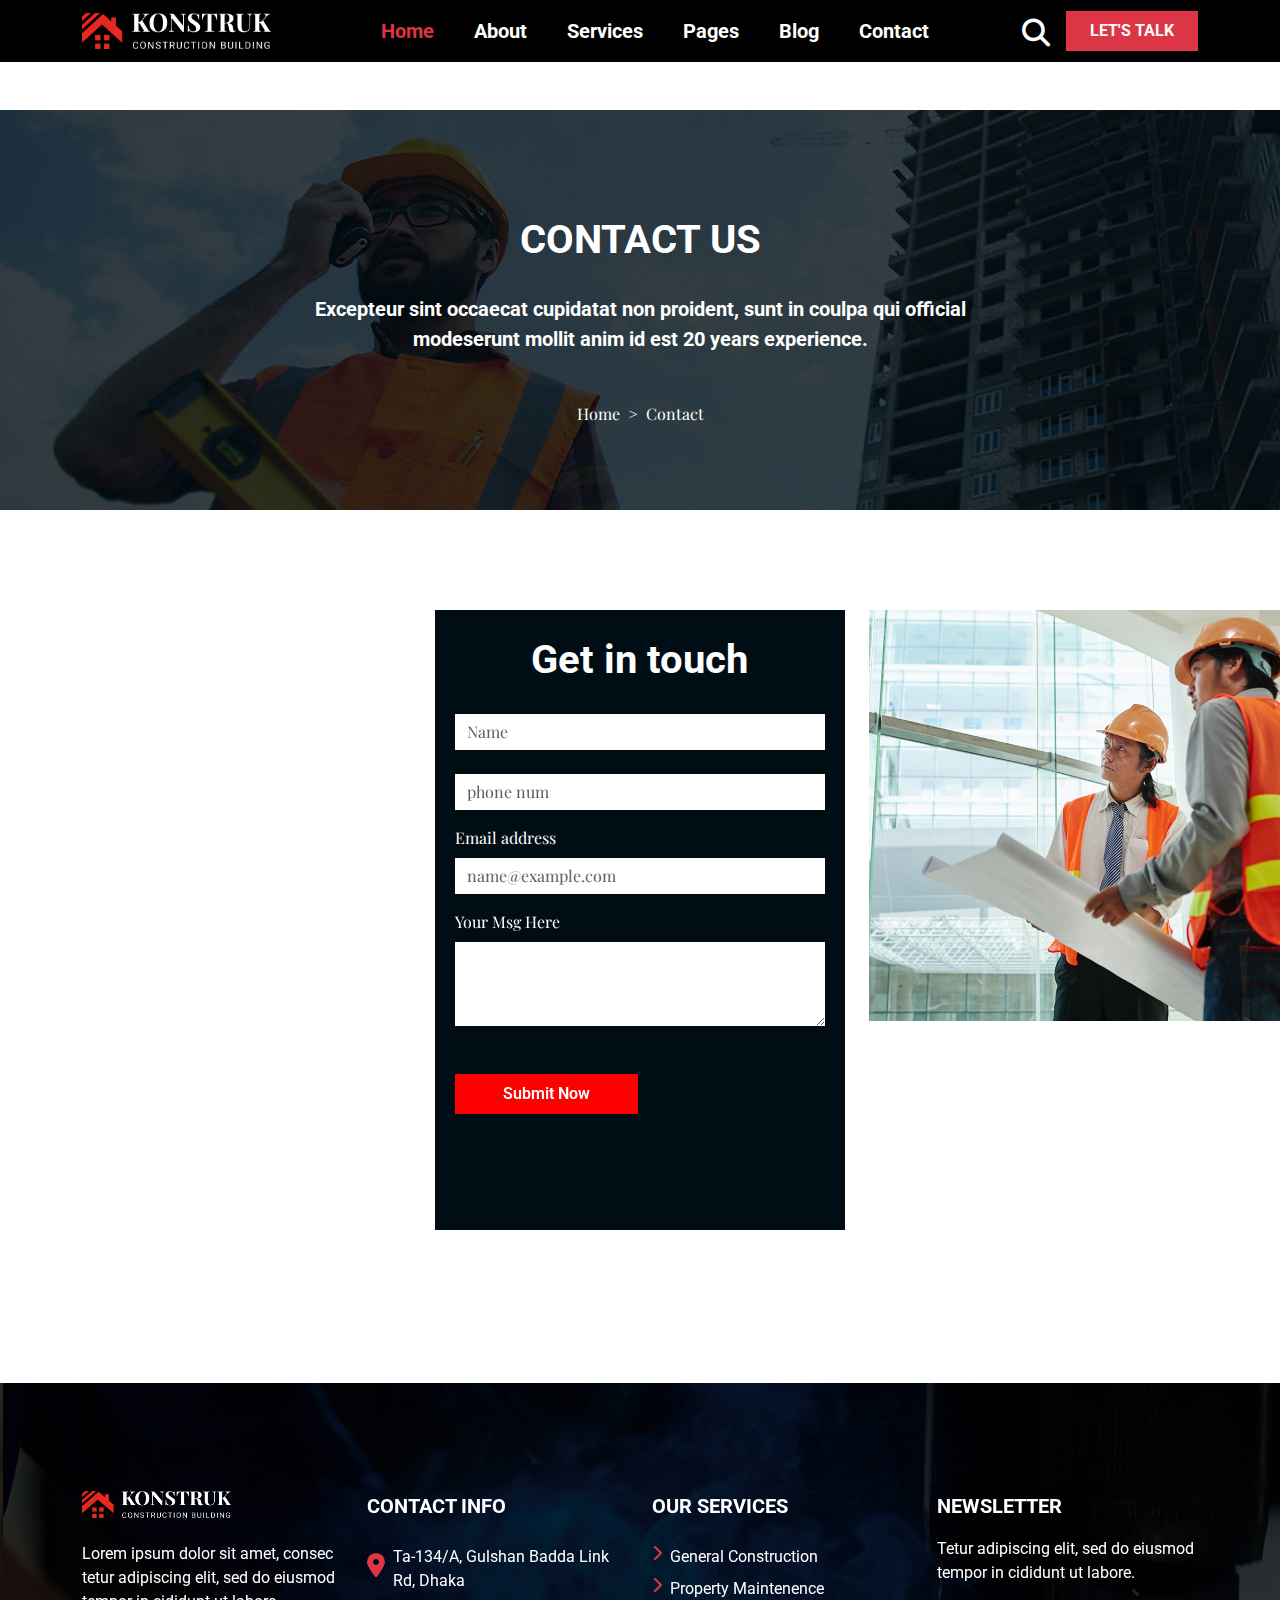
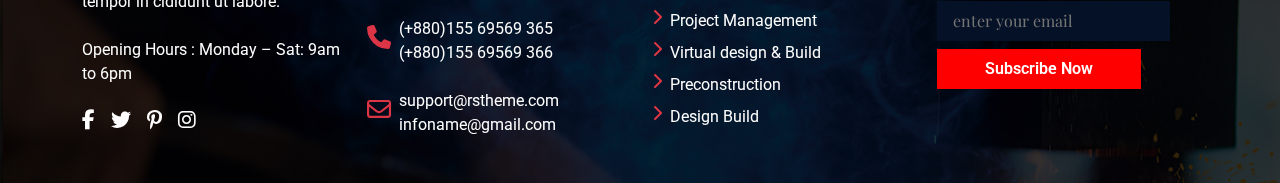
<file: contact.html>
<!DOCTYPE html>
<html lang="en">
<head>
    <meta charset="UTF-8">
    <meta name="viewport" content="width=device-width, initial-scale=1.0">
    <title>Document</title>
    <link rel="stylesheet" href="./assets/css/bootstrap.min.css">
    <link rel="stylesheet" href="./assets/css/style.css">
    <link rel="stylesheet" href="./assets/css/counter.css">
    <!-- swipper slider -->
    <link rel="stylesheet" href="https://cdn.jsdelivr.net/npm/swiper@11/swiper-bundle.min.css" />

    <!-- Font awesome icon -->
    <link rel="stylesheet" href="https://cdnjs.cloudflare.com/ajax/libs/font-awesome/6.6.0/css/all.min.css" />
    <!-- aos -->
    <link rel="stylesheet" href="https://unpkg.com/aos@next/dist/aos.css" />
</head>
<body>
     <!-- header section -->
     <header class="position-sticky z-3 top-0">
        <div class="container">
            <nav class="navbar align-items-center navbar-expand-lg bg-black ">
                <div class="">
                    <a class="navbar-brand" href="#">
                        <img src="./assets/images/logo_lp.png" class="img-fluid" width="190px" alt="">
                    </a>
                </div>
                <div>
                    <div class="collapse  navbar-collapse" id="navbarSupportedContent ">
                        <ul class="navbar-nav m-0 p-0  gap-4">
                            <li class="nav-item d-flex text-white">
                                <div class="d-flex">
                                    <a class="nav-link active text-danger fs-5 fw-bold " aria-current="page"
                                        href="index.html">Home</a>
                                   
                                </div>
                            </li>
                            <li class="nav-item">
                                <a class="nav-link text-white fs-5 fw-bold color" href="./about.html">About</a>
                            </li>
                            <li class="nav-item">
                                <div class="d-flex">
                                    <a class="nav-link text-white fs-5 fw-bold color" href="services.html">Services</a>
                                   
                                </div>
                            </li>
                            <li class="nav-item page">
                                <div class="d-flex position-relative">
                                    <a class="nav-link text-white fs-5 fw-bold color" href="pages.html">Pages</a>
                                   
                                    <ul class="bg-danger dropdown-list">
                                        <li class="text-white fs-6"><a href="./testimonials.html" class="text-white">testimonials</a></li>
                                        <li class="text-white fs-6"><a href="./faq.html" class="text-white">FAQ</a></li>
                                        <li class="text-white fs-6"><a href="./gallery.html" class="text-white">gallery</a></li>
                                    </ul>
                                </div>
                            </li>
                            <li class="nav-item">
                                <a class="nav-link text-white fs-5 fw-bold color" href="blog.html">Blog</a>
                            </li>
                            <li class="nav-item">
                                <a class="nav-link text-white fs-5 fw-bold color" href="contact.html">Contact</a>
                            </li>
                        </ul>
                    </div>
                </div>
                <div class="d-flex gap-3">
                    <i class="fa-solid fa-magnifying-glass text-white mt-2 fs-3"></i>
                    <button
                        class="border-0  py-2 px-4 bg-danger text-white fw-bold fs-6 button-1 d-sm-block d-none">LET'S
                        TALK</button>
                    <button class="btn text-white fs-3 d-lg-none d-flex" type="button" data-bs-toggle="offcanvas"
                        data-bs-target="#offcanvasRight" aria-controls="offcanvasRight"><i class="fa-solid fa-bars"></i>
                    </button>
                </div>
            </nav>
        </div>
    </header>
    <!-- contact section -->
     <section class="p-100 contact-img mt-5">
        <div class="container ">
            <div>
                <p class="text-white fs-1 text-center fw-bold">CONTACT US</p>
                <p class="text-white fs-5 fw-bold text-center mt-4">Excepteur sint occaecat cupidatat non proident, sunt in coulpa qui official <br> modeserunt mollit anim id est 20 years experience.</p>
            </div>
            <div class="">
                <nav style="--bs-breadcrumb-divider: '>';" aria-label="breadcrumb" >
                    <ol class="breadcrumb d-flex justify-content-center mt-5">
                      <li class="breadcrumb-item text-white fs-6">Home</li>
                      <li class="breadcrumb-item active text-white fs-6" aria-current="page">Contact</li>
                    </ol>
                  </nav>
            </div>   
        </div>
    </section>
        <section class="p-100">
        <div class="row">
            <div class="col-4">
                <div>
                    <div>
                        <iframe src="https://www.google.com/maps/embed?pb=!1m18!1m12!1m3!1d59521.43131227166!2d72.80159267909124!3d21.188604987966105!2m3!1f0!2f0!3f0!3m2!1i1024!2i768!4f13.1!3m3!1m2!1s0x3be05353c5a858cf%3A0x15f8b0fe4f718a7d!2sRed%20%26%20White%20Multimedia%20Education!5e0!3m2!1sen!2sin!4v1724922746219!5m2!1sen!2sin" width="600" height="620" style="border:0;" allowfullscreen="" loading="lazy" referrerpolicy="no-referrer-when-downgrade"></iframe>
                    </div>
                </div>
            </div>
            <div class="col-4">
                <div>
                    <div class="p-20">
                        <p class="text-white fs-1 fw-bold text-center">Get in touch</p>
                        <div class="input-group mb-4 mt-4"> 
                            <input type="text" class="form-control rounded-0 border-0" placeholder="Name" aria-label="name" aria-describedby="basic-addon1">
                          </div>
                          <div class="input-group mb-3">
                            <input type="text" class="form-control rounded-0 border-0" placeholder="phone num" aria-label="phone num" aria-describedby="basic-addon1">
                          </div>
                        <div class="mb-3">
                            <label for="exampleFormControlInput1" class="form-label text-white fs-6  ">Email address</label>
                            <input type="email" class="form-control rounded-0 border-0" id="exampleFormControlInput1" placeholder="name@example.com">
                          </div>
                          <div class="mb-3">
                            <label for="exampleFormControlTextarea1" class="form-label text-white fs-6">Your Msg Here</label>
                            <textarea class="form-control rounded-0 border-0" id="exampleFormControlTextarea1" rows="3"></textarea>
                          </div>
                          <button class="text-white  border-0  button-more mt-5 px-5 py-2">Submit Now</button>

                    </div>

                </div>
            </div>
            <div class="col-4">
                <div>
                    <div>
                        <img src="./assets/images/project_5.jpg" alt="" width="100%">
                    </div>
                </div>
            </div>
        </div>

     </section>




     <!-- footer section -->
     <footer class="bg-img p-100 mt-5">
        <div class="container">
            <div class="row">
                <div class="col-3">
                    <div>
                        <div class="mt-2">
                            <img src="./assets/images/logo_lp (1).png" alt="" width="150px">
                        </div>
                        <div>
                            <p class="text-white mt-4 fs-6">Lorem ipsum dolor sit amet, consec <br> tetur adipiscing elit,
                                sed do eiusmod <br> tempor in cididunt ut labore.</p>
                            <p class="text-white mt-4 fs-6">Opening Hours : Monday – Sat: 9am <br> to 6pm</p>
                        </div>
                        <div class="d-flex gap-3 mt-4 ">
                            <i class="fa-brands fa-facebook-f fs-5 icon-1"></i>
                            <i class="fa-brands fa-twitter fs-5 icon-1"></i>
                            <i class="fa-brands fa-pinterest-p fs-5 icon-1"></i>
                            <i class="fa-brands fa-instagram fs-5 icon-1"></i>
                        </div>
                    </div>
                </div>
                <div class="col-3">
                    <div>
                        <div class="mt-2">
                            <p class="text-white fs-5 fw-bold">CONTACT INFO</p>
                        </div>
                        <div class=" mt-4 ">
                            <div class="gap-2 d-flex">
                                <i class="fa-solid fa-location-dot text-danger fs-4 mt-2"></i>
                                <p class="text-white fs-6">Ta-134/A, Gulshan Badda Link <br> Rd, Dhaka</p>
                            </div>
                            <div class="gap-2 d-flex mt-4">
                                <i class="fa-solid fa-phone text-danger fs-4 mt-2"></i></i>
                                <p class="text-white fs-6">(+880)155 69569 365
                                    <br> (+880)155 69569 366
                                </p>
                            </div>
                            <div class="gap-2 d-flex mt-4">
                                <i class="fa-regular fa-envelope  text-danger fs-4 mt-2"></i>
                                <p class="text-white fs-6">support@rstheme.com
                                    <br>infoname@gmail.com
                                </p>
                            </div>
                        </div>
                    </div>
                </div>
                <div class="col-3">
                    <div class="">
                        <div class="mt-2">
                            <p class="text-white fs-5 fw-bold">OUR SERVICES</p>
                        </div>
                        <div class="mt-4">
                            <div class="mt-2 d-flex fs-6 gap-2 ">
                                <i class="fa-solid fa-chevron-right fs-6 text-danger"></i>
                                <p class=" fs-6 footer-name">General Construction</p>
                            </div>
                            <div class="mt-2 d-flex fs-6 gap-2 ">
                                <i class="fa-solid fa-chevron-right fs-6 text-danger"></i>
                                <p class=" fs-6 footer-name ">Property Maintenence</p>
                            </div>
                            <div class="mt-2 d-flex fs-6 gap-2 ">
                                <i class="fa-solid fa-chevron-right fs-6 text-danger"></i>
                                <p class=" fs-6 footer-name ">Project Management</p>
                            </div>
                            <div class="mt-2 d-flex fs-6 gap-2 ">
                                <i class="fa-solid fa-chevron-right fs-6 text-danger"></i>
                                <p class=" fs-6 footer-name ">Virtual design & Build</p>
                            </div>
                            <div class="mt-2 d-flex fs-6 gap-2 ">
                                <i class="fa-solid fa-chevron-right fs-6 text-danger"></i>
                                <p class=" fs-6 footer-name ">Preconstruction</p>
                            </div>
                            <div class="mt-2 d-flex fs-6 gap-2 ">
                                <i class="icon-2 fa-solid fa-chevron-right fs-6 text-danger"></i>
                                <p class=" fs-6 footer-name ">Design Build</p>
                            </div>
                        </div>
                    </div>
                </div>
                <div class="col-3">
                    <div>
                        <div class="mt-2">
                            <p class="text-white fs-5 fw-bold">NEWSLETTER</p>
                        </div>
                        <p class="text-white fs-6 mt-3">Tetur adipiscing elit, sed do eiusmod <br> tempor in cididunt ut
                            labore.</p>

                        <input class="px-3 py-2 rounded-0 fs-6 text-white mt-3 bg-blue border-0"
                            placeholder="enter your email">
                        <button class="text-white  border-0  button-more mt-2 px-5 py-2">Subscribe Now</button>
                    </div>
                </div>
            </div>
        </div>
    </footer>

    <script src="./assets/js/jquery.min.js"></script>
    <script src="./assets/js/bootstrap.min.js"></script>

</body>
</html>
</file>
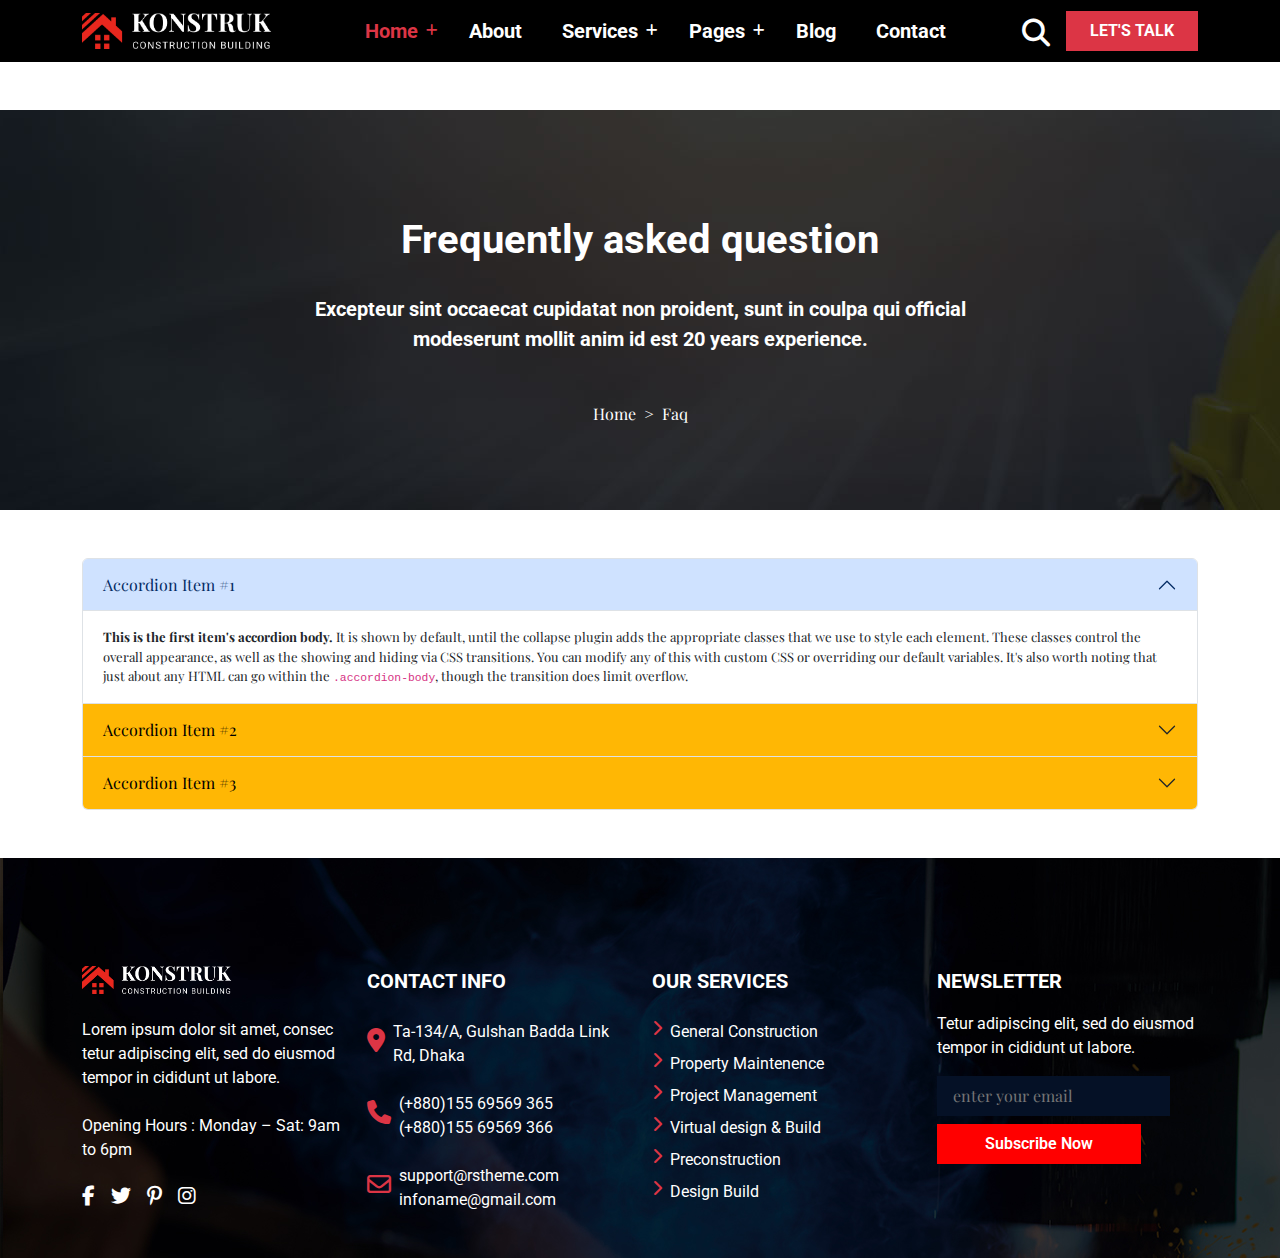
<file: faq.html>
<!DOCTYPE html>
<html lang="en">
<head>
    <meta charset="UTF-8">
    <meta name="viewport" content="width=device-width, initial-scale=1.0">
    <title>Document</title>
    <link rel="stylesheet" href="./assets/css/bootstrap.min.css">
    <link rel="stylesheet" href="./assets/css/style.css">
    <link rel="stylesheet" href="./assets/css/counter.css">
    <!-- swipper slider -->
    <link rel="stylesheet" href="https://cdn.jsdelivr.net/npm/swiper@11/swiper-bundle.min.css" />

    <!-- Font awesome icon -->
    <link rel="stylesheet" href="https://cdnjs.cloudflare.com/ajax/libs/font-awesome/6.6.0/css/all.min.css" />
    <!-- aos -->
    <link rel="stylesheet" href="https://unpkg.com/aos@next/dist/aos.css" />
</head>
<body>
    <!-- hedaer section -->
    <header class="position-sticky z-3 top-0">
        <div class="container">
            <nav class="navbar align-items-center navbar-expand-lg bg-black ">
                <div class="">
                    <a class="navbar-brand" href="#">
                        <img src="./assets/images/logo_lp.png" class="img-fluid" width="190px" alt="">
                    </a>
                </div>
                <div>
                    <div class="collapse  navbar-collapse" id="navbarSupportedContent ">
                        <ul class="navbar-nav m-0 p-0  gap-4">
                            <li class="nav-item d-flex text-white">
                                <div class="d-flex">
                                    <a class="nav-link active text-danger fs-5 fw-bold" aria-current="page"
                                        href="index.html">Home</a>
                                    <i class="fa-solid fa-plus text-danger mt-3  fw-bold"></i>
                                </div>
                            </li>
                            <li class="nav-item">
                                <a class="nav-link text-white fs-5 fw-bold" href="./about.html">About</a>
                            </li>
                            <li class="nav-item">
                                <div class="d-flex">
                                    <a class="nav-link text-white fs-5 fw-bold" href="services.html">Services</a>
                                    <i class="fa-solid fa-plus mt-3 text-white  fw-bold"></i>
                                </div>
                            </li>
                            <li class="nav-item">
                                <div class="d-flex">
                                    <a class="nav-link text-white fs-5 fw-bold" href="pages.html">Pages</a>
                                    <i class="fa-solid fa-plus mt-3  text-white fw-bold"></i>
                                </div>
                            </li>
                            <li class="nav-item">
                                <a class="nav-link text-white fs-5 fw-bold" href="blog.html">Blog</a>
                            </li>
                            <li class="nav-item">
                                <a class="nav-link text-white fs-5 fw-bold" href="contact.html">Contact</a>
                            </li>
                        </ul>
                    </div>
                </div>
                <div class="d-flex gap-3">
                    <i class="fa-solid fa-magnifying-glass text-white mt-2 fs-3"></i>
                    <button
                        class="border-0  py-2 px-4 bg-danger text-white fw-bold fs-6 button-1 d-sm-block d-none">LET'S
                        TALK</button>
                    <button class="btn text-white fs-3 d-lg-none d-flex" type="button" data-bs-toggle="offcanvas"
                        data-bs-target="#offcanvasRight" aria-controls="offcanvasRight"><i class="fa-solid fa-bars"></i>
                    </button>
                </div>
            </nav>
        </div>
    </header>
    <!-- faq section -->
    <section class="p-100 faq-img mt-5">
        <div class="container ">
            <div>
                <p class="text-white fs-1 text-center fw-bold">Frequently asked question</p>
                <p class="text-white fs-5 fw-bold text-center mt-4">Excepteur sint occaecat cupidatat non proident, sunt in coulpa qui official <br> modeserunt mollit anim id est 20 years experience.</p>
            </div>
            <div class="">
                <nav style="--bs-breadcrumb-divider: '>';" aria-label="breadcrumb" >
                    <ol class="breadcrumb d-flex justify-content-center mt-5">
                      <li class="breadcrumb-item text-white fs-6">Home</li>
                      <li class="breadcrumb-item active text-white fs-6" aria-current="page">Faq</li>
                    </ol>
                  </nav>
            </div> 

        </div>
    </section>
    <section>
        <div class="container">
            <div class="accordion mt-5" id="accordionExample">
                <div class="accordion-item">
                  <h2 class="accordion-header">
                    <button class="accordion-button" type="button" data-bs-toggle="collapse" data-bs-target="#collapseOne" aria-expanded="true" aria-controls="collapseOne">
                      Accordion Item #1
                    </button>
                  </h2>
                  <div id="collapseOne" class="accordion-collapse collapse show" data-bs-parent="#accordionExample">
                    <div class="accordion-body">
                      <strong>This is the first item's accordion body.</strong> It is shown by default, until the collapse plugin adds the appropriate classes that we use to style each element. These classes control the overall appearance, as well as the showing and hiding via CSS transitions. You can modify any of this with custom CSS or overriding our default variables. It's also worth noting that just about any HTML can go within the <code>.accordion-body</code>, though the transition does limit overflow.
                    </div>
                  </div>
                </div>
                <div class="accordion-item">
                  <h2 class="accordion-header">
                    <button class="accordion-button collapsed" type="button" data-bs-toggle="collapse" data-bs-target="#collapseTwo" aria-expanded="false" aria-controls="collapseTwo">
                      Accordion Item #2
                    </button>
                  </h2>
                  <div id="collapseTwo" class="accordion-collapse collapse" data-bs-parent="#accordionExample">
                    <div class="accordion-body">
                      <strong>This is the second item's accordion body.</strong> It is hidden by default, until the collapse plugin adds the appropriate classes that we use to style each element. These classes control the overall appearance, as well as the showing and hiding via CSS transitions. You can modify any of this with custom CSS or overriding our default variables. It's also worth noting that just about any HTML can go within the <code>.accordion-body</code>, though the transition does limit overflow.
                    </div>
                  </div>
                </div>
                <div class="accordion-item">
                  <h2 class="accordion-header">
                    <button class="accordion-button collapsed" type="button" data-bs-toggle="collapse" data-bs-target="#collapseThree" aria-expanded="false" aria-controls="collapseThree">
                      Accordion Item #3
                    </button>
                  </h2>
                  <div id="collapseThree" class="accordion-collapse collapse" data-bs-parent="#accordionExample">
                    <div class="accordion-body">
                      <strong>This is the third item's accordion body.</strong> It is hidden by default, until the collapse plugin adds the appropriate classes that we use to style each element. These classes control the overall appearance, as well as the showing and hiding via CSS transitions. You can modify any of this with custom CSS or overriding our default variables. It's also worth noting that just about any HTML can go within the <code>.accordion-body</code>, though the transition does limit overflow.
                    </div>
                  </div>
                </div>
              </div>
        </div>
    </section>
  




    <!-- footer section -->
    <footer class="bg-img p-100 mt-5">
        <div class="container">
            <div class="row">
                <div class="col-3">
                    <div>
                        <div class="mt-2">
                            <img src="./assets/images/logo_lp (1).png" alt="" width="150px">
                        </div>
                        <div>
                            <p class="text-white mt-4 fs-6">Lorem ipsum dolor sit amet, consec <br> tetur adipiscing elit,
                                sed do eiusmod <br> tempor in cididunt ut labore.</p>
                            <p class="text-white mt-4 fs-6">Opening Hours : Monday – Sat: 9am <br> to 6pm</p>
                        </div>
                        <div class="d-flex gap-3 mt-4 ">
                            <i class="fa-brands fa-facebook-f fs-5 icon-1"></i>
                            <i class="fa-brands fa-twitter fs-5 icon-1"></i>
                            <i class="fa-brands fa-pinterest-p fs-5 icon-1"></i>
                            <i class="fa-brands fa-instagram fs-5 icon-1"></i>
                        </div>
                    </div>
                </div>
                <div class="col-3">
                    <div>
                        <div class="mt-2">
                            <p class="text-white fs-5 fw-bold">CONTACT INFO</p>
                        </div>
                        <div class=" mt-4 ">
                            <div class="gap-2 d-flex">
                                <i class="fa-solid fa-location-dot text-danger fs-4 mt-2"></i>
                                <p class="text-white fs-6">Ta-134/A, Gulshan Badda Link <br> Rd, Dhaka</p>
                            </div>
                            <div class="gap-2 d-flex mt-4">
                                <i class="fa-solid fa-phone text-danger fs-4 mt-2"></i></i>
                                <p class="text-white fs-6">(+880)155 69569 365
                                    <br> (+880)155 69569 366
                                </p>
                            </div>
                            <div class="gap-2 d-flex mt-4">
                                <i class="fa-regular fa-envelope  text-danger fs-4 mt-2"></i>
                                <p class="text-white fs-6">support@rstheme.com
                                    <br>infoname@gmail.com
                                </p>
                            </div>
                        </div>
                    </div>
                </div>
                <div class="col-3">
                    <div class="">
                        <div class="mt-2">
                            <p class="text-white fs-5 fw-bold">OUR SERVICES</p>
                        </div>
                        <div class="mt-4">
                            <div class="mt-2 d-flex fs-6 gap-2 ">
                                <i class="fa-solid fa-chevron-right fs-6 text-danger"></i>
                                <p class=" fs-6 footer-name">General Construction</p>
                            </div>
                            <div class="mt-2 d-flex fs-6 gap-2 ">
                                <i class="fa-solid fa-chevron-right fs-6 text-danger"></i>
                                <p class=" fs-6 footer-name ">Property Maintenence</p>
                            </div>
                            <div class="mt-2 d-flex fs-6 gap-2 ">
                                <i class="fa-solid fa-chevron-right fs-6 text-danger"></i>
                                <p class=" fs-6 footer-name ">Project Management</p>
                            </div>
                            <div class="mt-2 d-flex fs-6 gap-2 ">
                                <i class="fa-solid fa-chevron-right fs-6 text-danger"></i>
                                <p class=" fs-6 footer-name ">Virtual design & Build</p>
                            </div>
                            <div class="mt-2 d-flex fs-6 gap-2 ">
                                <i class="fa-solid fa-chevron-right fs-6 text-danger"></i>
                                <p class=" fs-6 footer-name ">Preconstruction</p>
                            </div>
                            <div class="mt-2 d-flex fs-6 gap-2 ">
                                <i class="icon-2 fa-solid fa-chevron-right fs-6 text-danger"></i>
                                <p class=" fs-6 footer-name ">Design Build</p>
                            </div>
                        </div>
                    </div>
                </div>
                <div class="col-3">
                    <div>
                        <div class="mt-2">
                            <p class="text-white fs-5 fw-bold">NEWSLETTER</p>
                        </div>
                        <p class="text-white fs-6 mt-3">Tetur adipiscing elit, sed do eiusmod <br> tempor in cididunt ut
                            labore.</p>

                        <input class="px-3 py-2 rounded-0 fs-6 text-white mt-3 bg-blue border-0"
                            placeholder="enter your email">
                        <button class="text-white  border-0  button-more mt-2 px-5 py-2">Subscribe Now</button>
                    </div>
                </div>
            </div>
        </div>
    </footer>
    <script src="./assets/js/jquery.min.js"></script>
    <script src="./assets/js/bootstrap.min.js"></script>

</body>
</html>
</file>
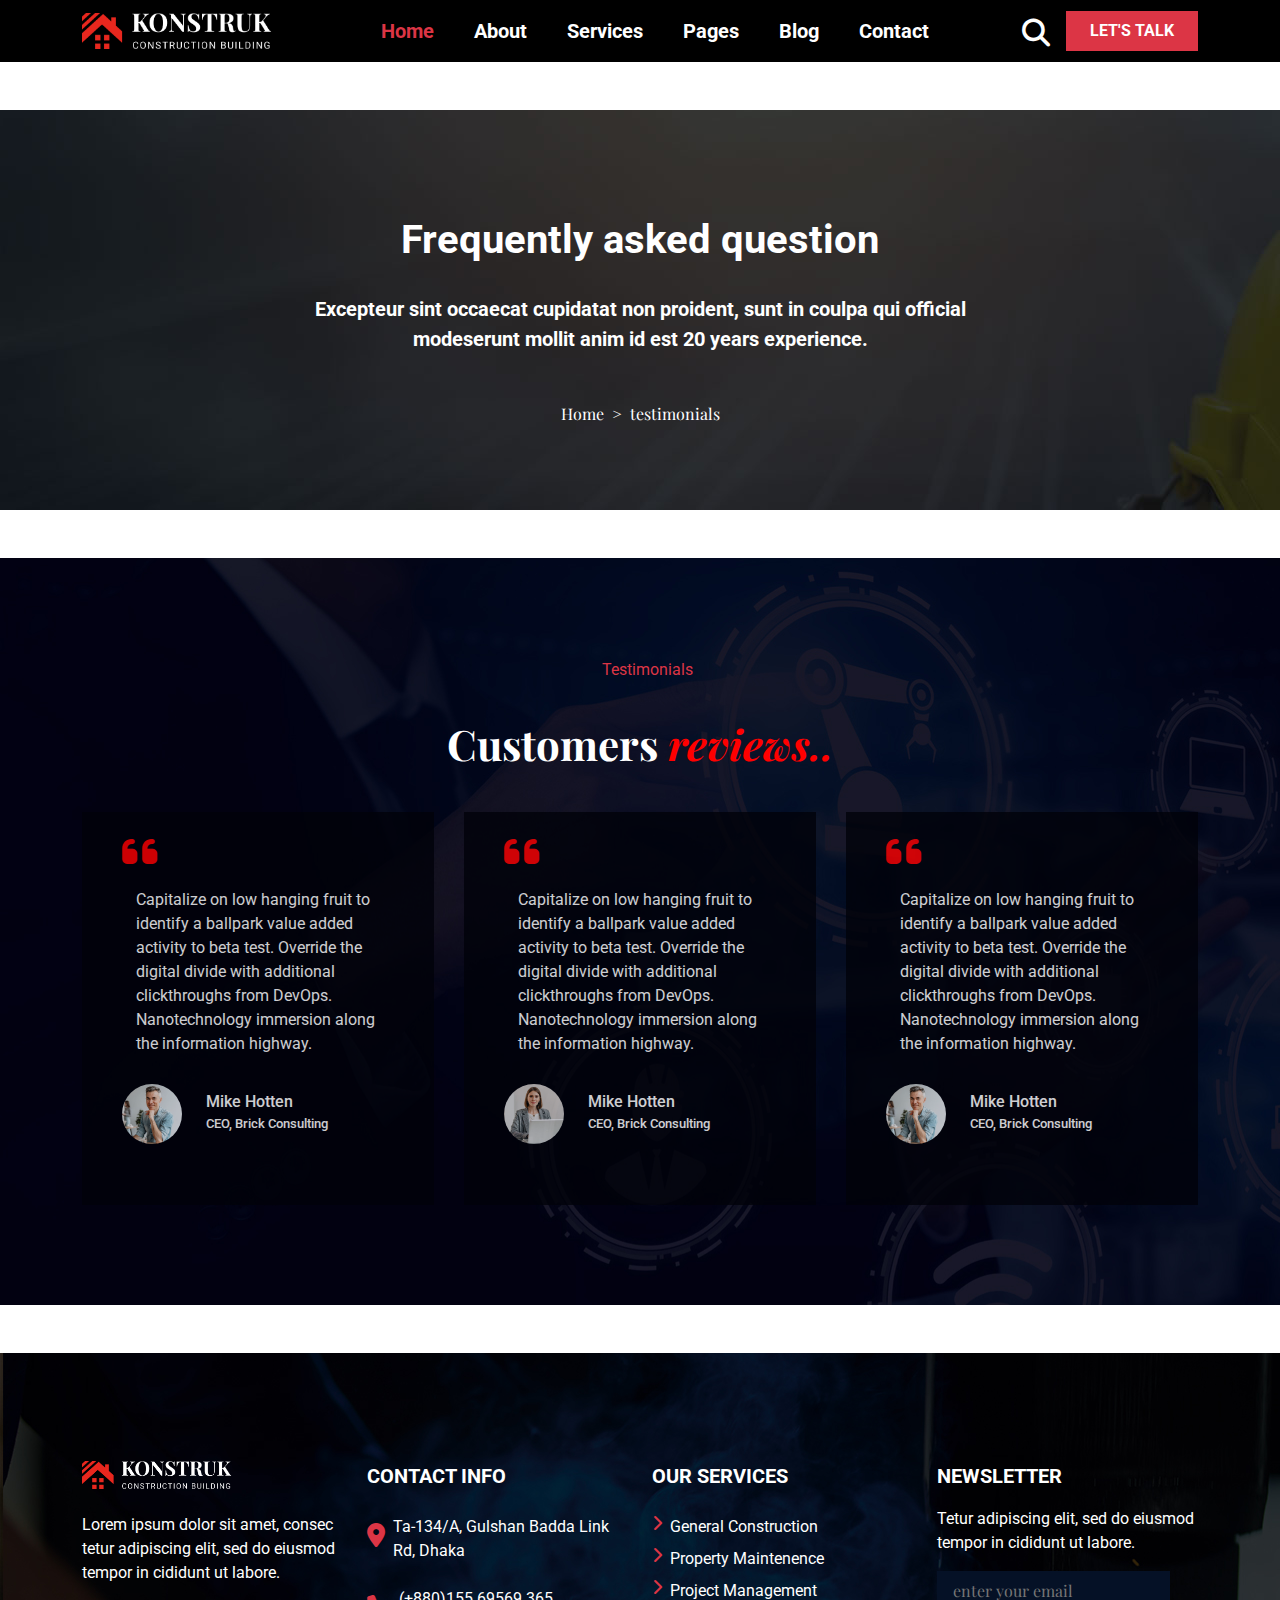
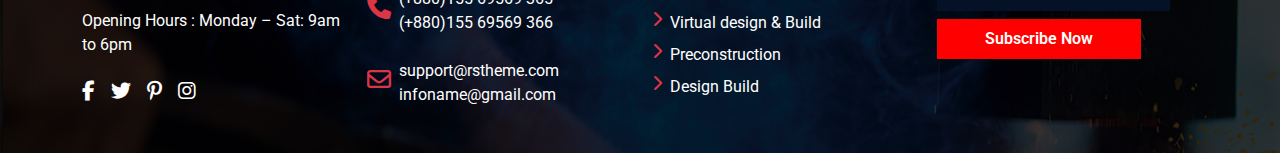
<file: testimonials.html>
<!DOCTYPE html>
<html lang="en">

<head>
    <meta charset="UTF-8">
    <meta name="viewport" content="width=device-width, initial-scale=1.0">
    <title>Document</title>
    <link rel="stylesheet" href="./assets/css/bootstrap.min.css">
    <link rel="stylesheet" href="./assets/css/style.css">
    <link rel="stylesheet" href="./assets/css/counter.css">
    <!-- swipper slider -->
    <link rel="stylesheet" href="https://cdn.jsdelivr.net/npm/swiper@11/swiper-bundle.min.css" />

    <!-- Font awesome icon -->
    <link rel="stylesheet" href="https://cdnjs.cloudflare.com/ajax/libs/font-awesome/6.6.0/css/all.min.css" />
    <!-- aos -->
    <link rel="stylesheet" href="https://unpkg.com/aos@next/dist/aos.css" />
</head>

<body>
    <!-- header section -->
    <header class="position-sticky z-3 top-0">
        <div class="container">
            <nav class="navbar align-items-center navbar-expand-lg bg-black ">
                <div class="">
                    <a class="navbar-brand" href="#">
                        <img src="./assets/images/logo_lp.png" class="img-fluid" width="190px" alt="">
                    </a>
                </div>
                <div>
                    <div class="collapse  navbar-collapse" id="navbarSupportedContent ">
                        <ul class="navbar-nav m-0 p-0  gap-4">
                            <li class="nav-item d-flex text-white">
                                <div class="d-flex">
                                    <a class="nav-link active text-danger fs-5 fw-bold " aria-current="page"
                                        href="index.html">Home</a>
                                   
                                </div>
                            </li>
                            <li class="nav-item">
                                <a class="nav-link text-white fs-5 fw-bold color" href="./about.html">About</a>
                            </li>
                            <li class="nav-item">
                                <div class="d-flex">
                                    <a class="nav-link text-white fs-5 fw-bold color" href="services.html">Services</a>
                                   
                                </div>
                            </li>
                            <li class="nav-item page">
                                <div class="d-flex position-relative">
                                    <a class="nav-link text-white fs-5 fw-bold color" href="pages.html">Pages</a>
                                   
                                    <ul class="bg-danger dropdown-list">
                                        <li class="text-white fs-6"><a href="./testimonials.html" class="text-white">testimonials</a></li>
                                        <li class="text-white fs-6"><a href="./faq.html" class="text-white">FAQ</a></li>
                                        <li class="text-white fs-6"><a href="./gallery.html" class="text-white">gallery</a></li>
                                    </ul>
                                </div>
                            </li>
                            <li class="nav-item">
                                <a class="nav-link text-white fs-5 fw-bold color" href="blog.html">Blog</a>
                            </li>
                            <li class="nav-item">
                                <a class="nav-link text-white fs-5 fw-bold color" href="contact.html">Contact</a>
                            </li>
                        </ul>
                    </div>
                </div>
                <div class="d-flex gap-3">
                    <i class="fa-solid fa-magnifying-glass text-white mt-2 fs-3"></i>
                    <button
                        class="border-0  py-2 px-4 bg-danger text-white fw-bold fs-6 button-1 d-sm-block d-none">LET'S
                        TALK</button>
                    <button class="btn text-white fs-3 d-lg-none d-flex" type="button" data-bs-toggle="offcanvas"
                        data-bs-target="#offcanvasRight" aria-controls="offcanvasRight"><i class="fa-solid fa-bars"></i>
                    </button>
                </div>
            </nav>
        </div>
    </header>
<!-- testimonials -->
<section class="p-100 faq-img mt-5">
    <div class="container ">
        <div>
            <p class="text-white fs-1 text-center fw-bold">Frequently asked question</p>
            <p class="text-white fs-5 fw-bold text-center mt-4">Excepteur sint occaecat cupidatat non proident, sunt in coulpa qui official <br> modeserunt mollit anim id est 20 years experience.</p>
        </div>
        <div class="">
            <nav style="--bs-breadcrumb-divider: '>';" aria-label="breadcrumb" >
                <ol class="breadcrumb d-flex justify-content-center mt-5">
                  <li class="breadcrumb-item text-white fs-6">Home</li>
                  <li class="breadcrumb-item active text-white fs-6" aria-current="page">testimonials</li>
                </ol>
              </nav>
        </div> 

    </div>
</section>
    <section class="p-100 testimonials-img mt-5">
        <div>
            <p class="text-danger fs-6 text-center">Testimonials</p>
            <h2 class="font-size-1 text-white text-center fw-bold lh-lg font-style">Customers <span>reviews..
                </span>
            </h2>
        </div>
        <div class="container">
            <div class="swiper mySwiper ">
                <div class="swiper-wrapper">
                    <div class="swiper-slide p-10">
                        <span>
                            <i class="fa-solid fa-quote-left fs-1"></i>
                        </span>
                        <p class="text-white fs-6 mt-3">Capitalize on low hanging fruit to identify a ballpark value
                            added activity to beta test. Override the digital divide with additional clickthroughs
                            from DevOps. Nanotechnology immersion along the information highway.</p>
                        <div class="d-flex gap-4">
                            <div class="mt-2">
                                <img src="./assets/images/test_1.jpg" alt="" class="rounded-circle circle-1">
                            </div>
                            <div class="test-name mt-3">
                                <h6 class="text-white fs-6">Mike Hotten</h6>
                                <h6 class="text-white lh-lg mb-5">CEO, Brick Consulting</h6>
                            </div>
                        </div>
                    </div>
                    <div class="swiper-slide p-10">
                        <span>
                            <i class="fa-solid fa-quote-left fs-1"></i>
                        </span>
                        <p class="text-white fs-6 mt-3">Capitalize on low hanging fruit to identify a ballpark value
                            added activity to beta test. Override the digital divide with additional clickthroughs
                            from DevOps. Nanotechnology immersion along the information highway.</p>
                        <div class="d-flex gap-4">
                            <div class="mt-2">
                                <img src="./assets/images/test_4.jpg" alt="" class="rounded-circle circle-1">
                            </div>
                            <div class="test-name mt-3">
                                <h6 class="text-white fs-6">Mike Hotten</h6>
                                <h6 class="text-white lh-lg mb-5">CEO, Brick Consulting</h6>
                            </div>
                        </div>
                    </div>
                    <div class="swiper-slide p-10">
                        <span>
                            <i class="fa-solid fa-quote-left fs-1"></i>
                        </span>
                        <p class="text-white fs-6 mt-3">Capitalize on low hanging fruit to identify a ballpark value
                            added activity to beta test. Override the digital divide with additional clickthroughs
                            from DevOps. Nanotechnology immersion along the information highway.</p>
                        <div class="d-flex gap-4">
                            <div class="mt-2">
                                <img src="./assets/images/test_1.jpg" alt="" class="rounded-circle circle-1">
                            </div>
                            <div class="test-name mt-3">
                                <h6 class="text-white fs-6">Mike Hotten</h6>
                                <h6 class="text-white lh-lg mb-5">CEO, Brick Consulting</h6>
                            </div>
                        </div>
                    </div>
                    <div class="swiper-slide p-10">
                        <span>
                            <i class="fa-solid fa-quote-left fs-1"></i>
                        </span>
                        <p class="text-white fs-6 mt-3">Capitalize on low hanging fruit to identify a ballpark value
                            added activity to beta test. Override the digital divide with additional clickthroughs
                            from DevOps. Nanotechnology immersion along the information highway.</p>
                        <div class="d-flex gap-4">
                            <div class="mt-2">
                                <img src="./assets/images/test_1.jpg" alt="" class="rounded-circle circle-1">
                            </div>
                            <div class="test-name mt-3">
                                <h6 class="text-white fs-6">Mike Hotten</h6>
                                <h6 class="text-white lh-lg mb-5">CEO, Brick Consulting</h6>
                            </div>
                        </div>
                    </div>
                    <div class="swiper-slide p-10">
                        <span>
                            <i class="fa-solid fa-quote-left fs-1"></i>
                        </span>
                        <p class="text-white fs-6 mt-3">Capitalize on low hanging fruit to identify a ballpark value
                            added activity to beta test. Override the digital divide with additional clickthroughs
                            from DevOps. Nanotechnology immersion along the information highway.</p>
                        <div class="d-flex gap-4">
                            <div class="mt-2">
                                <img src="./assets/images/test_1.jpg" alt="" class="rounded-circle circle-1">
                            </div>
                            <div class="test-name mt-3">
                                <h6 class="text-white fs-6">Mike Hotten</h6>
                                <h6 class="text-white lh-lg mb-5">CEO, Brick Consulting</h6>
                            </div>
                        </div>
                    </div>
                    <div class="swiper-slide p-10">
                        <span>
                            <i class="fa-solid fa-quote-left fs-1"></i>
                        </span>
                        <p class="text-white fs-6 mt-3">Capitalize on low hanging fruit to identify a ballpark value
                            added activity to beta test. Override the digital divide with additional clickthroughs
                            from DevOps. Nanotechnology immersion along the information highway.</p>
                        <div class="d-flex gap-4">
                            <div class="mt-2">
                                <img src="./assets/images/test_1.jpg" alt="" class="rounded-circle circle-1">
                            </div>
                            <div class="test-name mt-3">
                                <h6 class="text-white fs-6">Mike Hotten</h6>
                                <h6 class="text-white lh-lg mb-5">CEO, Brick Consulting</h6>
                            </div>
                        </div>
                    </div>
                    <div class="swiper-slide p-10">
                        <span>
                            <i class="fa-solid fa-quote-left fs-1"></i>
                        </span>
                        <p class="text-white fs-6 mt-3">Capitalize on low hanging fruit to identify a ballpark value
                            added activity to beta test. Override the digital divide with additional clickthroughs
                            from DevOps. Nanotechnology immersion along the information highway.</p>
                        <div class="d-flex gap-4">
                            <div class="mt-2">
                                <img src="./assets/images/test_1.jpg" alt="" class="rounded-circle circle-1">
                            </div>
                            <div class="test-name mt-3">
                                <h6 class="text-white fs-6">Mike Hotten</h6>
                                <h6 class="text-white lh-lg mb-5">CEO, Brick Consulting</h6>
                            </div>
                        </div>
                    </div>
                    <div class="swiper-slide p-10">
                        <span>
                            <i class="fa-solid fa-quote-left fs-1"></i>
                        </span>
                        <p class="text-white fs-6 mt-3">Capitalize on low hanging fruit to identify a ballpark value
                            added activity to beta test. Override the digital divide with additional clickthroughs
                            from DevOps. Nanotechnology immersion along the information highway.</p>
                        <div class="d-flex gap-4">
                            <div class="mt-2">
                                <img src="./assets/images/test_1.jpg" alt="" class="rounded-circle circle-1">
                            </div>
                            <div class="test-name mt-3">
                                <h6 class="text-white fs-6">Mike Hotten</h6>
                                <h6 class="text-white lh-lg mb-5">CEO, Brick Consulting</h6>
                            </div>
                        </div>
                    </div>
                    <div class="swiper-slide p-10">
                        <span>
                            <i class="fa-solid fa-quote-left fs-1"></i>
                        </span>
                        <p class="text-white fs-6 mt-3">Capitalize on low hanging fruit to identify a ballpark value
                            added activity to beta test. Override the digital divide with additional clickthroughs
                            from DevOps. Nanotechnology immersion along the information highway.</p>
                        <div class="d-flex gap-4">
                            <div class="mt-2">
                                <img src="./assets/images/test_1.jpg" alt="" class="rounded-circle circle-1">
                            </div>
                            <div class="test-name mt-3">
                                <h6 class="text-white fs-6">Mike Hotten</h6>
                                <h6 class="text-white lh-lg mb-5">CEO, Brick Consulting</h6>
                            </div>
                        </div>
                    </div>
                </div>
            </div>
        </div>
    </section>
    <!-- footer section -->
    <footer class="bg-img p-100 mt-5">
        <div class="container">
            <div class="row">
                <div class="col-3">
                    <div>
                        <div class="mt-2">
                            <img src="./assets/images/logo_lp (1).png" alt="" width="150px">
                        </div>
                        <div>
                            <p class="text-white mt-4 fs-6">Lorem ipsum dolor sit amet, consec <br> tetur adipiscing elit,
                                sed do eiusmod <br> tempor in cididunt ut labore.</p>
                            <p class="text-white mt-4 fs-6">Opening Hours : Monday – Sat: 9am <br> to 6pm</p>
                        </div>
                        <div class="d-flex gap-3 mt-4 ">
                            <i class="fa-brands fa-facebook-f fs-5 icon-1"></i>
                            <i class="fa-brands fa-twitter fs-5 icon-1"></i>
                            <i class="fa-brands fa-pinterest-p fs-5 icon-1"></i>
                            <i class="fa-brands fa-instagram fs-5 icon-1"></i>
                        </div>
                    </div>
                </div>
                <div class="col-3">
                    <div>
                        <div class="mt-2">
                            <p class="text-white fs-5 fw-bold">CONTACT INFO</p>
                        </div>
                        <div class=" mt-4 ">
                            <div class="gap-2 d-flex">
                                <i class="fa-solid fa-location-dot text-danger fs-4 mt-2"></i>
                                <p class="text-white fs-6">Ta-134/A, Gulshan Badda Link <br> Rd, Dhaka</p>
                            </div>
                            <div class="gap-2 d-flex mt-4">
                                <i class="fa-solid fa-phone text-danger fs-4 mt-2"></i></i>
                                <p class="text-white fs-6">(+880)155 69569 365
                                    <br> (+880)155 69569 366
                                </p>
                            </div>
                            <div class="gap-2 d-flex mt-4">
                                <i class="fa-regular fa-envelope  text-danger fs-4 mt-2"></i>
                                <p class="text-white fs-6">support@rstheme.com
                                    <br>infoname@gmail.com
                                </p>
                            </div>
                        </div>
                    </div>
                </div>
                <div class="col-3">
                    <div class="">
                        <div class="mt-2">
                            <p class="text-white fs-5 fw-bold">OUR SERVICES</p>
                        </div>
                        <div class="mt-4">
                            <div class="mt-2 d-flex fs-6 gap-2 ">
                                <i class="fa-solid fa-chevron-right fs-6 text-danger"></i>
                                <p class=" fs-6 footer-name">General Construction</p>
                            </div>
                            <div class="mt-2 d-flex fs-6 gap-2 ">
                                <i class="fa-solid fa-chevron-right fs-6 text-danger"></i>
                                <p class=" fs-6 footer-name ">Property Maintenence</p>
                            </div>
                            <div class="mt-2 d-flex fs-6 gap-2 ">
                                <i class="fa-solid fa-chevron-right fs-6 text-danger"></i>
                                <p class=" fs-6 footer-name ">Project Management</p>
                            </div>
                            <div class="mt-2 d-flex fs-6 gap-2 ">
                                <i class="fa-solid fa-chevron-right fs-6 text-danger"></i>
                                <p class=" fs-6 footer-name ">Virtual design & Build</p>
                            </div>
                            <div class="mt-2 d-flex fs-6 gap-2 ">
                                <i class="fa-solid fa-chevron-right fs-6 text-danger"></i>
                                <p class=" fs-6 footer-name ">Preconstruction</p>
                            </div>
                            <div class="mt-2 d-flex fs-6 gap-2 ">
                                <i class="icon-2 fa-solid fa-chevron-right fs-6 text-danger"></i>
                                <p class=" fs-6 footer-name ">Design Build</p>
                            </div>
                        </div>
                    </div>
                </div>
                <div class="col-3">
                    <div>
                        <div class="mt-2">
                            <p class="text-white fs-5 fw-bold">NEWSLETTER</p>
                        </div>
                        <p class="text-white fs-6 mt-3">Tetur adipiscing elit, sed do eiusmod <br> tempor in cididunt ut
                            labore.</p>

                        <input class="px-3 py-2 rounded-0 fs-6 text-white mt-3 bg-blue border-0"
                            placeholder="enter your email">
                        <button class="text-white  border-0  button-more mt-2 px-5 py-2">Subscribe Now</button>
                    </div>
                </div>
            </div>
        </div>
    </footer>

    <script src="https://cdn.jsdelivr.net/npm/swiper@11/swiper-bundle.min.js"></script>
    <script src="./assets/js/jquery.min.js"></script>
    <script src="./assets/js/bootstrap.min.js"></script>
    <script>
        
        /* AUTHOR LINK */
        $('.about-me-img').hover(function () {
            $('.authorWindowWrapper').stop().fadeIn('fast').find('p').addClass('trans');
        }, function () {
            $('.authorWindowWrapper').stop().fadeOut('fast').find('p').removeClass('trans');
        });
        var swiper = new Swiper(".mySwiper", {
            slidesPerView: 3,
            spaceBetween: 30,
            loop: true,
            autoplay: {
                delay: 2500,
                disableOnInteraction: false,
            },

            pagination: {
                el: ".swiper-pagination",
                clickable: true,

            },
        })
    </script>
</body>

</html>
</file>
<file: assets/css/style.css>
@import url('https://fonts.googleapis.com/css2?family=Playfair+Display:ital,wght@0,400..900;1,400..900&display=swap');
@import url('https://fonts.googleapis.com/css2?family=Playfair+Display:ital,wght@0,400..900;1,400..900&family=Roboto:ital,wght@0,100;0,300;0,400;0,500;0,700;0,900;1,100;1,300;1,400;1,500;1,700;1,900&display=swap');

* {
    margin: 0;
    padding: 0;
    list-style: none;
    text-decoration: none;
    outline: none;
    box-sizing: border-box;
    font-family: "Playfair Display", serif;
}

.p-100{
    padding: 100px 0px;
}

header {
    background-color: black;
}
.color{
    color: white;
    transition: 0.3s all linear;
}
.color:hover{
    color: red !important;
}
.nav-link {
    font-family: "Roboto", sans-serif;
}

.button-1 {
    font-family: "Roboto", sans-serif;
}

.image {
    background-image: url('../images/31.jpg');
    height: 100vh;
}

.ind-services {
    font-family: "Roboto", sans-serif;
    font-weight: 500;

}

.font-size {
    font-size: 77px;
}

.f-style {
    font-family: "Roboto", sans-serif;
}

.button-more {
    font-family: "Roboto", sans-serif;
    background-color: red;
    padding: 18px;
    font-size: 16px;
    font-weight: 600;
    text-align: center;
    display: flex;
    justify-content: center;
}

.button-more:hover {
    color: #fff;
    background-color: #04091d;
}

.services .image {
    background-image: url('../images/in4\ \(1\).jpg');
    height: 100vh;
}

.logo {
    background-color: #060a0f;
}

.logo h5,
p {
    font-family: "Roboto", sans-serif;
}

.font-size16 {
    font-size: 14px;
}

.card-design {
    position: relative;
    overflow: hidden;
}

.card-design::before {
    content: '';
    position: absolute;
    width: 100%;
    height: 50%;
    background-color: #031321;
    top: 0;
    left: 0;
    z-index: -1;
    transition: 0.3s all linear;

}

.card-design::after {
    content: '';
    position: absolute;
    width: 100%;
    height: 50%;
    background-color: #031321;
    bottom: 0%;
    left: 0;
    z-index: -1;
    transition: 0.3s all linear;
}

.card-design:hover::after {
    bottom: -50%;
}

.card-design:hover::before {
    top: -50%;
}

.about {
    background-color: #031321;
    padding: 90px;
}

.about-p {
    font-size: 16px;
    color: red;
}

.font-size-1 {
    font-size: 42px;
    font-family: "Playfair Display", serif;
}

span {
    color: red;
    font-style: italic;
    right: 50px;
    top: 50px;
}
.icon{
    align-items: center;
    justify-content: center;
    display: flex; 
   
}

.icon i {
    color: white;
    height: 45px;
    width: 45px;
    border-radius: 50%;
    background-color: #060a0f;
   

}

.button-more2 {
    font-family: "Roboto", sans-serif;
    background-color: red;
    color: white;
    padding: 18px;
    font-size: 16px;
    font-weight: 600;
    text-align: center;
    display: flex;
    justify-content: center;
}

.button-more2:hover {
    color: black;
    background-color: white;
}

.background {
    background-color: #031321;
}

.image1 {
    border-radius: 5px 5px 0px 0px;
}

.video-section::after {
    height: 100%;
    width: 100%;
    content: "";
    position: absolute;
    background-color: #050721;
    top: 0;
    left: 0;
    opacity: .8;
}

.content  {
   
    padding: 8px;
    border-radius: 0px 0px 5px 5px;
    background-color: #010d14;
}
.content p{
    font-family: "Playfair Display", serif;
}
.circle{
    height: 45px;
    width: 45px;
    display: flex;
    align-items: center;
    justify-content: center;
}
.testimonials-img{
    background-image: url('../images/testimonials.jpg');
    width: 100%;
   
  
}
.testimonials-img p{
    font-family: "Roboto", sans-serif;
    margin:  0px 0px 20px 14px;
}
.testimonials-img .font-style{
    font-family: "Playfair Display", serif;
    margin:  0px 0px 26px;
}
.p-10{
    padding: 20px 40px;
    background-color: #01020a;
    opacity: .8;
}
.test-name h6{
    font-family: "Roboto", sans-serif;
}
.circle-1{
    height: 60px;
    width: 60px;
}
.news{
    background-color: #031321;
}
.content-1{
    background-color: #01020a;
    padding: 10px 7px;
}
.roboto h3{
    font-family: "Roboto", sans-serif; 
}
.button-more3{
    background-color: #e8271e;
    padding: 10px 30px;
    color: white;
    font-family: "Roboto", sans-serif; 
}
.scale{
    transition: 0.3s all linear;
    cursor: pointer;
   
}
.scale:hover{
    transform: scale(1.1);

}
.swiper-slide{
    overflow: hidden;
}
.fa-angle-right{
    transition: .2s all linear;
}
.btn-1:hover .fa-angle-right{
    transform: translateX(5px)
}
.p-55{
    padding: 55px 0;
}
.company-img{
    background-image: url('../images/in3\ \(1\).jpg');
    width: 100%;
    height: 300px;
    background-position: top center;
    background-repeat: no-repeat;
    background-size: cover;
    position: relative;
}
.company-img::after{
    content: "";
    position: absolute;
    height: 300px;
    width: 100%;
    top: 0; 
    background-color: #00070f;
    opacity: .8;
}
.bg-img{
    background-image: url('../images/in4\ \(1\).jpg');
    height: 400px;
}
.icon-1{
    transition: 0.3s all linear;
    cursor: pointer;
    color: white;
}

i:hover{
    color: red;
    cursor: pointer;
}
.fa-chevron-right{
    transition: .2s all linear;
}
.footer-name{
    color: white;   
}
.footer-name:hover{
    color: #e8271e;
    cursor: pointer;
    transform: translateX(5px)
}
.bg-blue{
    background-color: #051126;
    box-shadow: none !important;
}

.dropdown-list{
    padding: 20px;
    position: absolute;
    bottom: -100px;
    opacity: 0;
    visibility: hidden;
    transition: .5s all ease-in-out;
   
}
.page:hover .dropdown-list{
    opacity: 1;
    visibility: visible
}
.contact-img{
    background-image: url('../images/inner_4.jpg');
    height: 400px;
    width: 100%;
}
.p-20{
    padding: 20px;
    background-color: #010d14;
    height: 620px;  
}
.faq-img{
    background-image: url('../images/inner_5.jpg');
    height: 400px;
    width: 100%;
}
.blog-img{
    background-image: url('../images/inne_blogr.jpg') ;
    width: 100%;
    height: 550px;
}

.blog-hover {
    transition: 0.3s all linear;
    cursor: pointer;
    color: black;
}

.blog-hover:hover {
    color: #ffbc13;
}
.hw{
   padding: 10px 50px;
}
</file>
<file: assets/css/counter.css>
@import url(https://fonts.googleapis.com/css?family=PT+Sans+Narrow);

body {
    font-family: Open Sans, "Helvetica Neue", "Helvetica", Helvetica, Arial,
        sans-serif;
    font-size: 13px;
    color: #666;
    position: relative;
    -webkit-font-smoothing: antialiased;
    margin: 0;
}

* {
    -webkit-box-sizing: border-box;
    -moz-box-sizing: border-box;
    box-sizing: border-box;
}

body,
div,
dl,
dt,
dd,
ul,
ol,
li,
h1,
h2,
h3,
h4,
h5,
h6,
pre,
form,
p,
blockquote,
th,
td {
    margin: 0;
    padding: 0;
    font-size: 13px;
    direction: ltr;
}

.sectiontitle {
    background-position: center;
    margin: 30px 0 0px;
    text-align: center;
    min-height: 20px;
}

.sectiontitle h2 {
    font-size: 30px;
    color: #222;
    margin-bottom: 0px;
    padding-right: 10px;
    padding-left: 10px;
}

.headerLine {
    width: 160px;
    height: 2px;
    display: inline-block;
    background: #101f2e;
}

.projectFactsWrap {
    display: flex;
    flex-direction: row;
    flex-wrap: wrap;
    background: #010d14;
}

#projectFacts .fullWidth {
    padding: 0;
}

.projectFactsWrap .item {
    width: 25%;
    height: 100%;
    padding: 50px 0px;
    text-align: center;
}

.projectFactsWrap .item p.number {
    font-size: 40px;
    padding: 0;
    font-weight: bold;
}

.projectFactsWrap .item p {
    color: rgba(255, 255, 255, 0.8);
    font-size: 21px;
    margin: 0;
    padding: 10px;
    font-family: "Open Sans";
    font-weight: bold;
}

.projectFactsWrap .item span {
    width: 80px;
    background-color: red;
    height: 5px;
    display: block;
    margin: 0 auto;
}

.projectFactsWrap .item i {
    vertical-align: middle;
    font-size: 50px;
    color: rgba(255, 255, 255, 0.8);
}

.projectFactsWrap .item:hover i,
.projectFactsWrap .item:hover p {
    color: white;
}
.fullWidth{
    width: 100%;
}



@media (max-width: 786px) {
    .projectFactsWrap .item {
        flex: 0 0 50%;
    }
}


.about-me-img {
    width: 120px;
    height: 120px;
    left: 10px;
    /* bottom: 30px; */
    position: relative;
    border-radius: 100px;
}

.about-me-img img {}

.authorWindow {
    width: 600px;
    background: #75439a;
    padding: 22px 20px 22px 20px;
    border-radius: 5px;
    overflow: hidden;
}

.authorWindowWrapper {
    display: none;
    left: 110px;
    top: 0;
    padding-left: 25px;
    position: absolute;
}

.trans {
    opacity: 1;
    -webkit-transform: translateX(0px);
    transform: translateX(0px);
    -webkit-transition: all 500ms ease;
    -moz-transition: all 500ms ease;
    transition: all 500ms ease;
}

@media screen and (max-width: 768px) {
    .authorWindow {
        width: 210px;
    }

    .authorWindowWrapper {
        bottom: -170px;
        margin-bottom: 20px;
    }

    footer p {
        font-size: 14px;
    }
}
</file>
